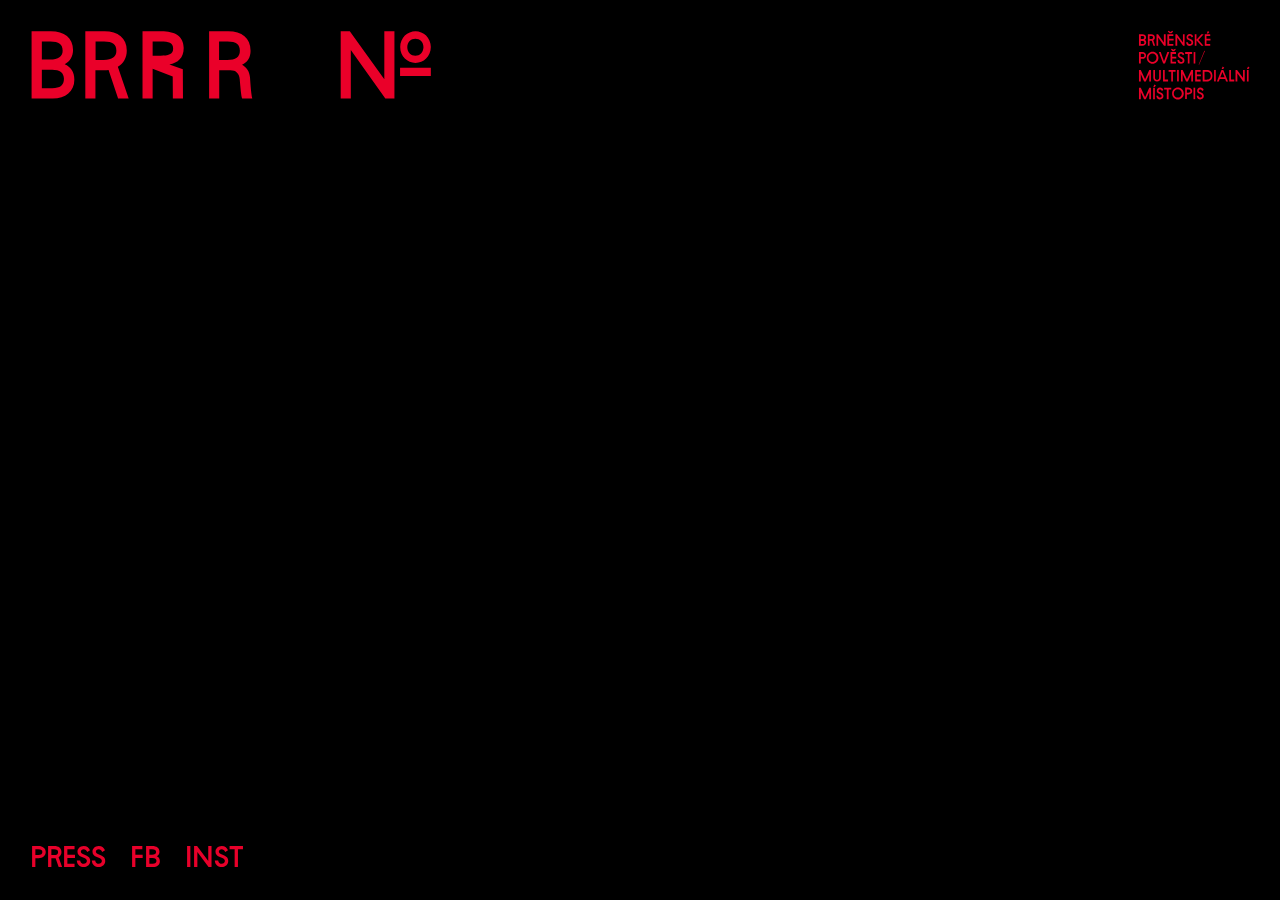
<file: index.html>
<!DOCTYPE html>
<html>
<head>
    <meta charset='utf-8' />
    <title>BRRRNO2</title>
    <meta name='viewport' content='initial-scale=1,maximum-scale=1,user-scalable=no' />
    <script src='https://api.tiles.mapbox.com/mapbox-gl-js/v0.54.0/mapbox-gl.js'></script>
    <link href='https://api.tiles.mapbox.com/mapbox-gl-js/v0.54.0/mapbox-gl.css' rel='stylesheet' />
    <link rel="stylesheet" type="text/css" media="screen" href="style.css" />
</head>
<body>


    <div id="header">
        <a href="index.html">
          <img alt="BRRRNO" src="data/header.svg" />
        </a>
      </div>


    
      <div id="subheader">
          <img alt="Brněnské pověsti/multimediální místopis" src="data/subheader.svg" />
      </div>
    
        <div id="subheader_mobile">
            <p>Brněnské pověsti/multimediální místopis</p>
        </div>
      

    <div id="menu">
      <ul>
        <li>
          <a href="press.html">PRESS</a>
        </li>
    
        <li>
          <a href="https://www.facebook.com/" target="_blank">FB</a>
        </li>
    
        <li>
          <a href="https://www.instagram.com/"target="_blank">INST</a>
        </li>
      </ul>
    </div>
    




     <!-- ____________________FADER_____________________ -->
     <svg id="fader"></svg>
     <script>
         fadeInPage();
         function fadeInPage() {
             if (!window.AnimationEvent) { return; }
             var fader = document.getElementById('fader');
     fader.classList.add('fade-out');
 }
 </script>

 <!-- ____________________FADER_____________________ --> 
<div id='map'>    
</div>






<script>


mapboxgl.accessToken = 'pk.eyJ1IjoiamFrdWJqYW5lYmEiLCJhIjoiY2p1eDFhcnV4MGVqeDRlbWxodjJyeGJ0ZSJ9.7VKHAibdzmRpc23pe3MwtQ';
const map = new mapboxgl.Map({
container: 'map',
style: 'mapbox://styles/jakubjaneba/cjvb1vlbk0wjn1fkxytrmxny3',
center: [16.608, 49.1945],
zoom: 15.1,
maxZoom: 20,
minZoom: 14
});








 //██████████████████████████████████████ 1 ██████████████████████████████████████
map.on('load', function() {
    map.loadImage('data/numbers/1.png', function(error, image) {
        if (error) throw error;
        map.addImage('1', image);
        map.addLayer({
            "id": "1",
            "type": "symbol",
            "source": {
                "type": "geojson",
                "data": {
                    "type": "FeatureCollection",
                    "features": [{
                        "type": "Feature",
                        "geometry": {
                            "type": "Point",
                            "coordinates": [16.603744, 49.196692]
                        }
                    }]
                }
            },
            "layout": {
                "icon-image": "1",
                "icon-size": 0.25
            }
        });
    });
});



map.on('load', function () {

    // Při kliknutí na box places se přesměruje na jinou stránku
    map.on('click', '1', function () {
        window.open(
                '1.html',
                '_top'
            );
        
    });

    // Change the cursor to a pointer when the mouse is over the places layer.
    map.on('mouseenter', '1', function () {
        map.getCanvas().style.cursor = 'pointer';
    });

    // Change it back to a pointer when it leaves.
    map.on('mouseleave', '1', function () {
        map.getCanvas().style.cursor = '';
    });
});

//████████████████████████████████████ 1 END ████████████████████████████████████


 //██████████████████████████████████████ 2 ██████████████████████████████████████
map.on('load', function() {
    map.loadImage('data/numbers/2.png', function(error, image) {
        if (error) throw error;
        map.addImage('2', image);
        map.addLayer({
            "id": "2",
            "type": "symbol",
            "source": {
                "type": "geojson",
                "data": {
                    "type": "FeatureCollection",
                    "features": [{
                        "type": "Feature",
                        "geometry": {
                            "type": "Point",
                            "coordinates": [16.603927, 49.196299]
                        }
                    }]
                }
            },
            "layout": {
                "icon-image": "2",
                "icon-size": 0.25
            }
        });
    });
});



map.on('load', function () {

    // Při kliknutí na box places se přesměruje na jinou stránku
    map.on('click', '2', function () {
        window.open(
                '2.html',
                '_top'
            );
        
    });

    // Change the cursor to a pointer when the mouse is over the places layer.
    map.on('mouseenter', '2', function () {
        map.getCanvas().style.cursor = 'pointer';
    });

    // Change it back to a pointer when it leaves.
    map.on('mouseleave', '2', function () {
        map.getCanvas().style.cursor = '';
    });
});

//████████████████████████████████████ 2 END ████████████████████████████████████

 //██████████████████████████████████████ 3 ██████████████████████████████████████
 map.on('load', function() {
    map.loadImage('data/numbers/3.png', function(error, image) {
        if (error) throw error;
        map.addImage('3', image);
        map.addLayer({
            "id": "3",
            "type": "symbol",
            "source": {
                "type": "geojson",
                "data": {
                    "type": "FeatureCollection",
                    "features": [{
                        "type": "Feature",
                        "geometry": {
                            "type": "Point",
                            "coordinates": [16.606519, 49.195979]
                        }
                    }]
                }
            },
            "layout": {
                "icon-image": "3",
                "icon-size": 0.25
            }
        });
    });
});



map.on('load', function () {

    // Při kliknutí na box places se přesměruje na jinou stránku
    map.on('click', '3', function () {
        window.open(
                '3.html',
                '_top'
            );
        
    });

    // Change the cursor to a pointer when the mouse is over the places layer.
    map.on('mouseenter', '3', function () {
        map.getCanvas().style.cursor = 'pointer';
    });

    // Change it back to a pointer when it leaves.
    map.on('mouseleave', '3', function () {
        map.getCanvas().style.cursor = '';
    });
});

//████████████████████████████████████ 3 END ████████████████████████████████████

 //██████████████████████████████████████ 4 ██████████████████████████████████████
 map.on('load', function() {
    map.loadImage('data/numbers/4.png', function(error, image) {
        if (error) throw error;
        map.addImage('4', image);
        map.addLayer({
            "id": "4",
            "type": "symbol",
            "source": {
                "type": "geojson",
                "data": {
                    "type": "FeatureCollection",
                    "features": [{
                        "type": "Feature",
                        "geometry": {
                            "type": "Point",
                            "coordinates": [16.610392, 49.195249]
                        }
                    }]
                }
            },
            "layout": {
                "icon-image": "4",
                "icon-size": 0.25
            }
        });
    });
});



map.on('load', function () {

    // Při kliknutí na box places se přesměruje na jinou stránku
    map.on('click', '4', function () {
        window.open(
                '4.html',
                '_top'
            );
        
    });

    // Change the cursor to a pointer when the mouse is over the places layer.
    map.on('mouseenter', '4', function () {
        map.getCanvas().style.cursor = 'pointer';
    });

    // Change it back to a pointer when it leaves.
    map.on('mouseleave', '4', function () {
        map.getCanvas().style.cursor = '';
    });
});

//████████████████████████████████████ 4 END ████████████████████████████████████

 //██████████████████████████████████████ 5 ██████████████████████████████████████
 map.on('load', function() {
    map.loadImage('data/numbers/5.png', function(error, image) {
        if (error) throw error;
        map.addImage('5', image);
        map.addLayer({
            "id": "5",
            "type": "symbol",
            "source": {
                "type": "geojson",
                "data": {
                    "type": "FeatureCollection",
                    "features": [{
                        "type": "Feature",
                        "geometry": {
                            "type": "Point",
                            "coordinates": [16.612591, 49.195251]
                        }
                    }]
                }
            },
            "layout": {
                "icon-image": "5",
                "icon-size": 0.25
            }
        });
    });
});



map.on('load', function () {

    // Při kliknutí na box places se přesměruje na jinou stránku
    map.on('click', '5', function () {
        window.open(
                '5.html',
                '_top'
            );
        
    });

    // Change the cursor to a pointer when the mouse is over the places layer.
    map.on('mouseenter', '5', function () {
        map.getCanvas().style.cursor = 'pointer';
    });

    // Change it back to a pointer when it leaves.
    map.on('mouseleave', '5', function () {
        map.getCanvas().style.cursor = '';
    });
});

//████████████████████████████████████ 5 END ████████████████████████████████████

 //██████████████████████████████████████ 6 ██████████████████████████████████████
 map.on('load', function() {
    map.loadImage('data/numbers/6.png', function(error, image) {
        if (error) throw error;
        map.addImage('6', image);
        map.addLayer({
            "id": "6",
            "type": "symbol",
            "source": {
                "type": "geojson",
                "data": {
                    "type": "FeatureCollection",
                    "features": [{
                        "type": "Feature",
                        "geometry": {
                            "type": "Point",
                            "coordinates": [16.613401, 49.195165]
                        }
                    }]
                }
            },
            "layout": {
                "icon-image": "6",
                "icon-size": 0.25
            }
        });
    });
});



map.on('load', function () {

    // Při kliknutí na box places se přesměruje na jinou stránku
    map.on('click', '6', function () {
        window.open(
                '6.html',
                '_top'
            );
        
    });

    // Change the cursor to a pointer when the mouse is over the places layer.
    map.on('mouseenter', '6', function () {
        map.getCanvas().style.cursor = 'pointer';
    });

    // Change it back to a pointer when it leaves.
    map.on('mouseleave', '6', function () {
        map.getCanvas().style.cursor = '';
    });
});

//████████████████████████████████████ 6 END ████████████████████████████████████

 //██████████████████████████████████████ 7 ██████████████████████████████████████
 map.on('load', function() {
    map.loadImage('data/numbers/7.png', function(error, image) {
        if (error) throw error;
        map.addImage('7', image);
        map.addLayer({
            "id": "7",
            "type": "symbol",
            "source": {
                "type": "geojson",
                "data": {
                    "type": "FeatureCollection",
                    "features": [{
                        "type": "Feature",
                        "geometry": {
                            "type": "Point",
                            "coordinates": [16.609042, 49.193961]
                        }
                    }]
                }
            },
            "layout": {
                "icon-image": "7",
                "icon-size": 0.25
            }
        });
    });
});



map.on('load', function () {

    // Při kliknutí na box places se přesměruje na jinou stránku
    map.on('click', '7', function () {
        window.open(
                '7.html',
                '_top'
            );
        
    });

    // Change the cursor to a pointer when the mouse is over the places layer.
    map.on('mouseenter', '7', function () {
        map.getCanvas().style.cursor = 'pointer';
    });

    // Change it back to a pointer when it leaves.
    map.on('mouseleave', '7', function () {
        map.getCanvas().style.cursor = '';
    });
});

//████████████████████████████████████ 7 END ████████████████████████████████████

 //██████████████████████████████████████ 8 ██████████████████████████████████████
 map.on('load', function() {
    map.loadImage('data/numbers/8.png', function(error, image) {
        if (error) throw error;
        map.addImage('8', image);
        map.addLayer({
            "id": "8",
            "type": "symbol",
            "source": {
                "type": "geojson",
                "data": {
                    "type": "FeatureCollection",
                    "features": [{
                        "type": "Feature",
                        "geometry": {
                            "type": "Point",
                            "coordinates": [16.612596, 49.191347]
                        }
                    }]
                }
            },
            "layout": {
                "icon-image": "8",
                "icon-size": 0.25
            }
        });
    });
});



map.on('load', function () {

    // Při kliknutí na box places se přesměruje na jinou stránku
    map.on('click', '8', function () {
        window.open(
                '8.html',
                '_top',
            );
        
    });

    // Change the cursor to a pointer when the mouse is over the places layer.
    map.on('mouseenter', '8', function () {
        map.getCanvas().style.cursor = 'pointer';
    });

    // Change it back to a pointer when it leaves.
    map.on('mouseleave', '8', function () {
        map.getCanvas().style.cursor = '';
    });
});

//████████████████████████████████████ 8 END ████████████████████████████████████



</script>





</body>
</html>
</file>
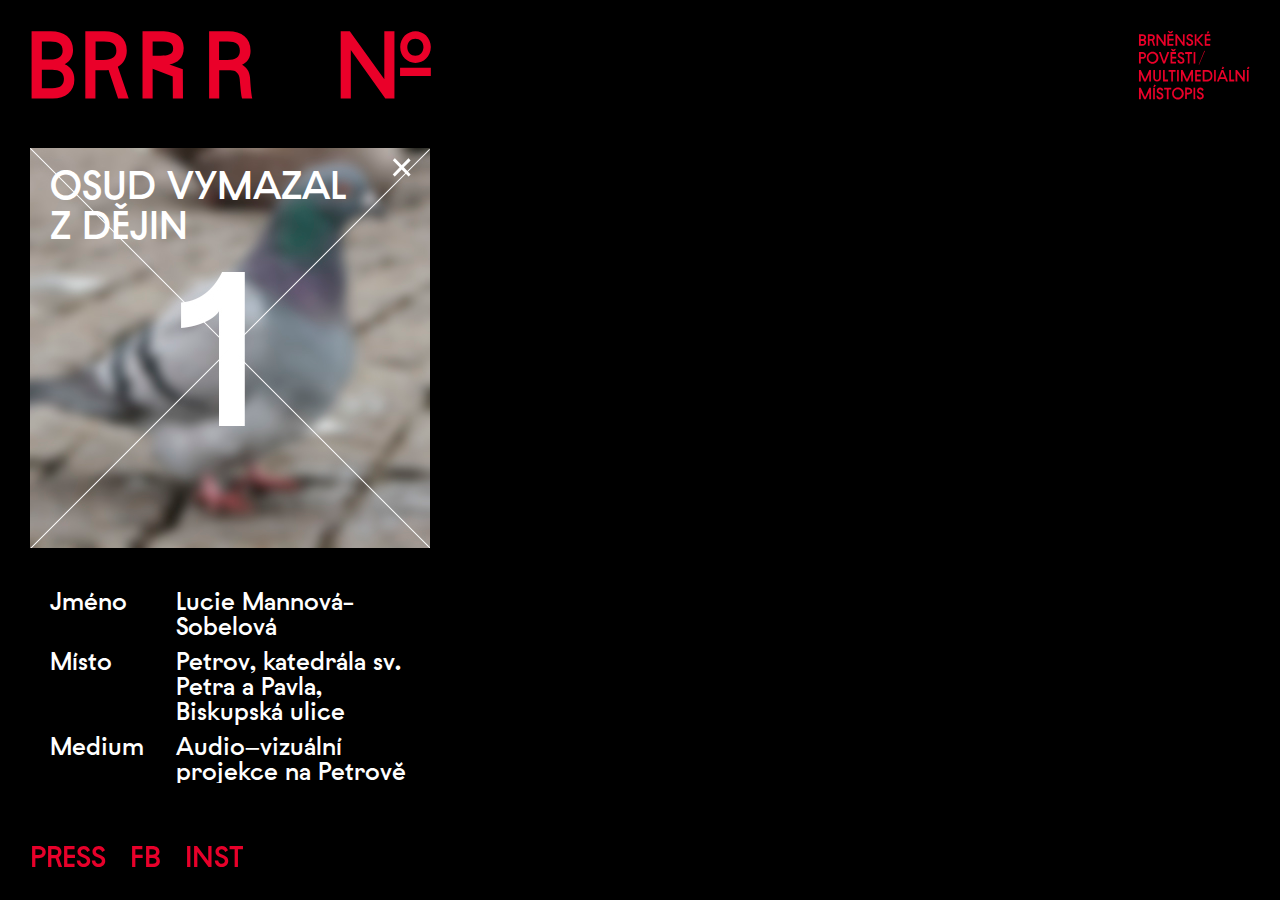
<file: 1.html>
<!DOCTYPE html>
<html>
<head>
    <meta charset='utf-8' />
    <title>BRRRNO – Lucie Mannová-Sobelová</title>
    <meta name='viewport' content='initial-scale=1,maximum-scale=1,user-scalable=no' />
    <script src='https://api.tiles.mapbox.com/mapbox-gl-js/v0.54.0/mapbox-gl.js'></script>
    <link href='https://api.tiles.mapbox.com/mapbox-gl-js/v0.54.0/mapbox-gl.css' rel='stylesheet' />
    <link rel="stylesheet" type="text/css" media="screen" href="style.css" />
</head>
<body>
 

    <div id="header">
        <a href="index.html">
          <img alt="BRRRNO" src="data/header.svg" />
        </a>
      </div>
    
      <div id="subheader">
          <img alt="Brněnské pověsti/multimediální místopis" src="data/subheader.svg" />
      </div>

      <div id="subheader_mobile">
            <p>Brněnské pověsti/multimediální místopis</p>
        </div>
    
    <div id="menu">
      <ul>
        <li>
            <a href="press.html">PRESS</a>
        </li>
    
        <li>
          <a href="https://www.facebook.com/" target="_blank">FB</a>
        </li>
    
        <li>
          <a href="https://www.instagram.com/"target="_blank">INST</a>
        </li>
      </ul>
    </div>
    








<!-- :::::::::::::::::::::::::::::::::::::::::: OBSAH 1 :::::::::::::::::::::::::::::::::::::::::: -->

<div class="obsah" id="obsah1">
        
    <div id="close_button">
        <a href="index.html">×</a>
     </div>

     <div id="nadpis_projektu">
            <h2>
                Osud Vymazal z dějin
            </h2>
    </div>

    <div id="obrazek1">
        <img src="data/lokace/1.jpg">
    </div>

    <div id="info">
        <dl>
        <dt>Jméno</dt>
        <dd>Lucie Mannová-Sobelová</dd>
        <dt>Místo</dt>
        <dd>Petrov, katedrála sv. Petra a Pavla, Biskupská ulice</dd>
        <dt>Medium</dt>
        <dd>Audio–vizuální projekce na Petrově</dd>
        </dl>
    </div>
   
<br>

    <div id="popis_projektu">
            <p>Většina umělců a autorů zanechává svou duši a vzpomínku ve své tvorbě. Stejně jako zůstávají za umělci obrazy a jejich příběhy ztvárněné na hrnečcích, ze kterých každý den pijeme kávu, tak i Vymazal zanechal příběh,  který doprovází mnoho lidí každým dnem. Jeho příběh sice smutný, ale silný se stal symbolem a lidé jej hrdě nosí jak v hlavách v podobě znalostí, tak i coby symbol jeho památky na tričkách a plátěných taškách.</p>
    </div>

</div>

<!-- :::::::::::::::::::::::::::::::::::::::::: KONEC OBSAH 1 :::::::::::::::::::::::::::::::::::::::::: -->

     <!-- ____________________FADER_____________________ -->
     <svg id="fader"></svg>
     <script>
         fadeInPage();
         function fadeInPage() {
             if (!window.AnimationEvent) { return; }
             var fader = document.getElementById('fader');
     fader.classList.add('fade-out');
 }
 </script>

 <!-- ____________________FADER_____________________ --> 
<div id='map'></div>
<script>





mapboxgl.accessToken = 'pk.eyJ1IjoiamFrdWJqYW5lYmEiLCJhIjoiY2p1eDFhcnV4MGVqeDRlbWxodjJyeGJ0ZSJ9.7VKHAibdzmRpc23pe3MwtQ';
const map = new mapboxgl.Map({
container: 'map',
style: 'mapbox://styles/jakubjaneba/cjvb1vlbk0wjn1fkxytrmxny3',
center: [16.604, 49.1945],
zoom: 15.1,
maxZoom: 20,
minZoom: 14
});








 //██████████████████████████████████████ 1 ██████████████████████████████████████
map.on('load', function() {
    map.loadImage('data/numbers/circle/1_circle.png', function(error, image) {
        if (error) throw error;
        map.addImage('1', image);
        map.addLayer({
            "id": "1",
            "type": "symbol",
            "source": {
                "type": "geojson",
                "data": {
                    "type": "FeatureCollection",
                    "features": [{
                        "type": "Feature",
                        "geometry": {
                            "type": "Point",
                            "coordinates": [16.603744, 49.196692]
                        }
                    }]
                }
            },
            "layout": {
                "icon-image": "1",
                "icon-size": 0.25,
                "icon-allow-overlap": true,
                "text-allow-overlap": true
            }
        });
    });
});



map.on('load', function () {

    // Při kliknutí na box places se přesměruje na jinou stránku
    map.on('click', '1', function () {
        window.open(
                '1.html',
                '_top'
            );
        
    });

    // Change the cursor to a pointer when the mouse is over the places layer.
    map.on('mouseenter', '1', function () {
        map.getCanvas().style.cursor = 'pointer';
    });

    // Change it back to a pointer when it leaves.
    map.on('mouseleave', '1', function () {
        map.getCanvas().style.cursor = '';
    });
});

//████████████████████████████████████ 1 END ████████████████████████████████████


 //██████████████████████████████████████ 2 ██████████████████████████████████████
map.on('load', function() {
    map.loadImage('data/numbers/2.png', function(error, image) {
        if (error) throw error;
        map.addImage('2', image);
        map.addLayer({
            "id": "2",
            "type": "symbol",
            "source": {
                "type": "geojson",
                "data": {
                    "type": "FeatureCollection",
                    "features": [{
                        "type": "Feature",
                        "geometry": {
                            "type": "Point",
                            "coordinates": [16.603927, 49.196299]
                        }
                    }]
                }
            },
            "layout": {
                "icon-image": "2",
                "icon-size": 0.25,
                "icon-allow-overlap": true,
                "text-allow-overlap": true
            }
        });
    });
});



map.on('load', function () {

    // Při kliknutí na box places se přesměruje na jinou stránku
    map.on('click', '2', function () {
        window.open(
                '2.html',
                '_top'
            );
        
    });

    // Change the cursor to a pointer when the mouse is over the places layer.
    map.on('mouseenter', '2', function () {
        map.getCanvas().style.cursor = 'pointer';
    });

    // Change it back to a pointer when it leaves.
    map.on('mouseleave', '2', function () {
        map.getCanvas().style.cursor = '';
    });
});

//████████████████████████████████████ 2 END ████████████████████████████████████

 //██████████████████████████████████████ 3 ██████████████████████████████████████
 map.on('load', function() {
    map.loadImage('data/numbers/3.png', function(error, image) {
        if (error) throw error;
        map.addImage('3', image);
        map.addLayer({
            "id": "3",
            "type": "symbol",
            "source": {
                "type": "geojson",
                "data": {
                    "type": "FeatureCollection",
                    "features": [{
                        "type": "Feature",
                        "geometry": {
                            "type": "Point",
                            "coordinates": [16.606519, 49.195979]
                        }
                    }]
                }
            },
            "layout": {
                "icon-image": "3",
                "icon-size": 0.25
            }
        });
    });
});



map.on('load', function () {

    // Při kliknutí na box places se přesměruje na jinou stránku
    map.on('click', '3', function () {
        window.open(
                '3.html',
                '_top'
            );
        
    });

    // Change the cursor to a pointer when the mouse is over the places layer.
    map.on('mouseenter', '3', function () {
        map.getCanvas().style.cursor = 'pointer';
    });

    // Change it back to a pointer when it leaves.
    map.on('mouseleave', '3', function () {
        map.getCanvas().style.cursor = '';
    });
});

//████████████████████████████████████ 3 END ████████████████████████████████████

 //██████████████████████████████████████ 4 ██████████████████████████████████████
 map.on('load', function() {
    map.loadImage('data/numbers/4.png', function(error, image) {
        if (error) throw error;
        map.addImage('4', image);
        map.addLayer({
            "id": "4",
            "type": "symbol",
            "source": {
                "type": "geojson",
                "data": {
                    "type": "FeatureCollection",
                    "features": [{
                        "type": "Feature",
                        "geometry": {
                            "type": "Point",
                            "coordinates": [16.610392, 49.195249]
                        }
                    }]
                }
            },
            "layout": {
                "icon-image": "4",
                "icon-size": 0.25
            }
        });
    });
});



map.on('load', function () {

    // Při kliknutí na box places se přesměruje na jinou stránku
    map.on('click', '4', function () {
        window.open(
                '4.html',
                '_top'
            );
        
    });

    // Change the cursor to a pointer when the mouse is over the places layer.
    map.on('mouseenter', '4', function () {
        map.getCanvas().style.cursor = 'pointer';
    });

    // Change it back to a pointer when it leaves.
    map.on('mouseleave', '4', function () {
        map.getCanvas().style.cursor = '';
    });
});

//████████████████████████████████████ 4 END ████████████████████████████████████

 //██████████████████████████████████████ 5 ██████████████████████████████████████
 map.on('load', function() {
    map.loadImage('data/numbers/5.png', function(error, image) {
        if (error) throw error;
        map.addImage('5', image);
        map.addLayer({
            "id": "5",
            "type": "symbol",
            "source": {
                "type": "geojson",
                "data": {
                    "type": "FeatureCollection",
                    "features": [{
                        "type": "Feature",
                        "geometry": {
                            "type": "Point",
                            "coordinates": [16.612591, 49.195251]
                        }
                    }]
                }
            },
            "layout": {
                "icon-image": "5",
                "icon-size": 0.25,
                "icon-allow-overlap": true,
                "text-allow-overlap": true
            }
        });
    });
});



map.on('load', function () {

    // Při kliknutí na box places se přesměruje na jinou stránku
    map.on('click', '5', function () {
        window.open(
                '5.html',
                '_top'
            );
        
    });

    // Change the cursor to a pointer when the mouse is over the places layer.
    map.on('mouseenter', '5', function () {
        map.getCanvas().style.cursor = 'pointer';
    });

    // Change it back to a pointer when it leaves.
    map.on('mouseleave', '5', function () {
        map.getCanvas().style.cursor = '';
    });
});

//████████████████████████████████████ 5 END ████████████████████████████████████

 //██████████████████████████████████████ 6 ██████████████████████████████████████
 map.on('load', function() {
    map.loadImage('data/numbers/6.png', function(error, image) {
        if (error) throw error;
        map.addImage('6', image);
        map.addLayer({
            "id": "6",
            "type": "symbol",
            "source": {
                "type": "geojson",
                "data": {
                    "type": "FeatureCollection",
                    "features": [{
                        "type": "Feature",
                        "geometry": {
                            "type": "Point",
                            "coordinates": [16.613401, 49.195165]
                        }
                    }]
                }
            },
            "layout": {
                "icon-image": "6",
                "icon-size": 0.25,
                "icon-allow-overlap": true,
                "text-allow-overlap": true
            }
        });
    });
});



map.on('load', function () {

    // Při kliknutí na box places se přesměruje na jinou stránku
    map.on('click', '6', function () {
        window.open(
                '6.html',
                '_top'
            );
        
    });

    // Change the cursor to a pointer when the mouse is over the places layer.
    map.on('mouseenter', '6', function () {
        map.getCanvas().style.cursor = 'pointer';
    });

    // Change it back to a pointer when it leaves.
    map.on('mouseleave', '6', function () {
        map.getCanvas().style.cursor = '';
    });
});

//████████████████████████████████████ 6 END ████████████████████████████████████

 //██████████████████████████████████████ 7 ██████████████████████████████████████
 map.on('load', function() {
    map.loadImage('data/numbers/7.png', function(error, image) {
        if (error) throw error;
        map.addImage('7', image);
        map.addLayer({
            "id": "7",
            "type": "symbol",
            "source": {
                "type": "geojson",
                "data": {
                    "type": "FeatureCollection",
                    "features": [{
                        "type": "Feature",
                        "geometry": {
                            "type": "Point",
                            "coordinates": [16.609042, 49.193961]
                        }
                    }]
                }
            },
            "layout": {
                "icon-image": "7",
                "icon-size": 0.25
            }
        });
    });
});



map.on('load', function () {

    // Při kliknutí na box places se přesměruje na jinou stránku
    map.on('click', '7', function () {
        window.open(
                '7.html',
                '_top'
            );
        
    });

    // Change the cursor to a pointer when the mouse is over the places layer.
    map.on('mouseenter', '7', function () {
        map.getCanvas().style.cursor = 'pointer';
    });

    // Change it back to a pointer when it leaves.
    map.on('mouseleave', '7', function () {
        map.getCanvas().style.cursor = '';
    });
});

//████████████████████████████████████ 7 END ████████████████████████████████████

 //██████████████████████████████████████ 8 ██████████████████████████████████████
 map.on('load', function() {
    map.loadImage('data/numbers/8.png', function(error, image) {
        if (error) throw error;
        map.addImage('8', image);
        map.addLayer({
            "id": "8",
            "type": "symbol",
            "source": {
                "type": "geojson",
                "data": {
                    "type": "FeatureCollection",
                    "features": [{
                        "type": "Feature",
                        "geometry": {
                            "type": "Point",
                            "coordinates": [16.612596, 49.191347]
                        }
                    }]
                }
            },
            "layout": {
                "icon-image": "8",
                "icon-size": 0.25
            }
        });
    });
});



map.on('load', function () {

    // Při kliknutí na box places se přesměruje na jinou stránku
    map.on('click', '8', function () {
        window.open(
                '8.html',
                '_top'
            );
        
    });

    // Change the cursor to a pointer when the mouse is over the places layer.
    map.on('mouseenter', '8', function () {
        map.getCanvas().style.cursor = 'pointer';
    });

    // Change it back to a pointer when it leaves.
    map.on('mouseleave', '8', function () {
        map.getCanvas().style.cursor = '';
    });
});

//████████████████████████████████████ 8 END ████████████████████████████████████
</script>

</body>
</html>
</file>
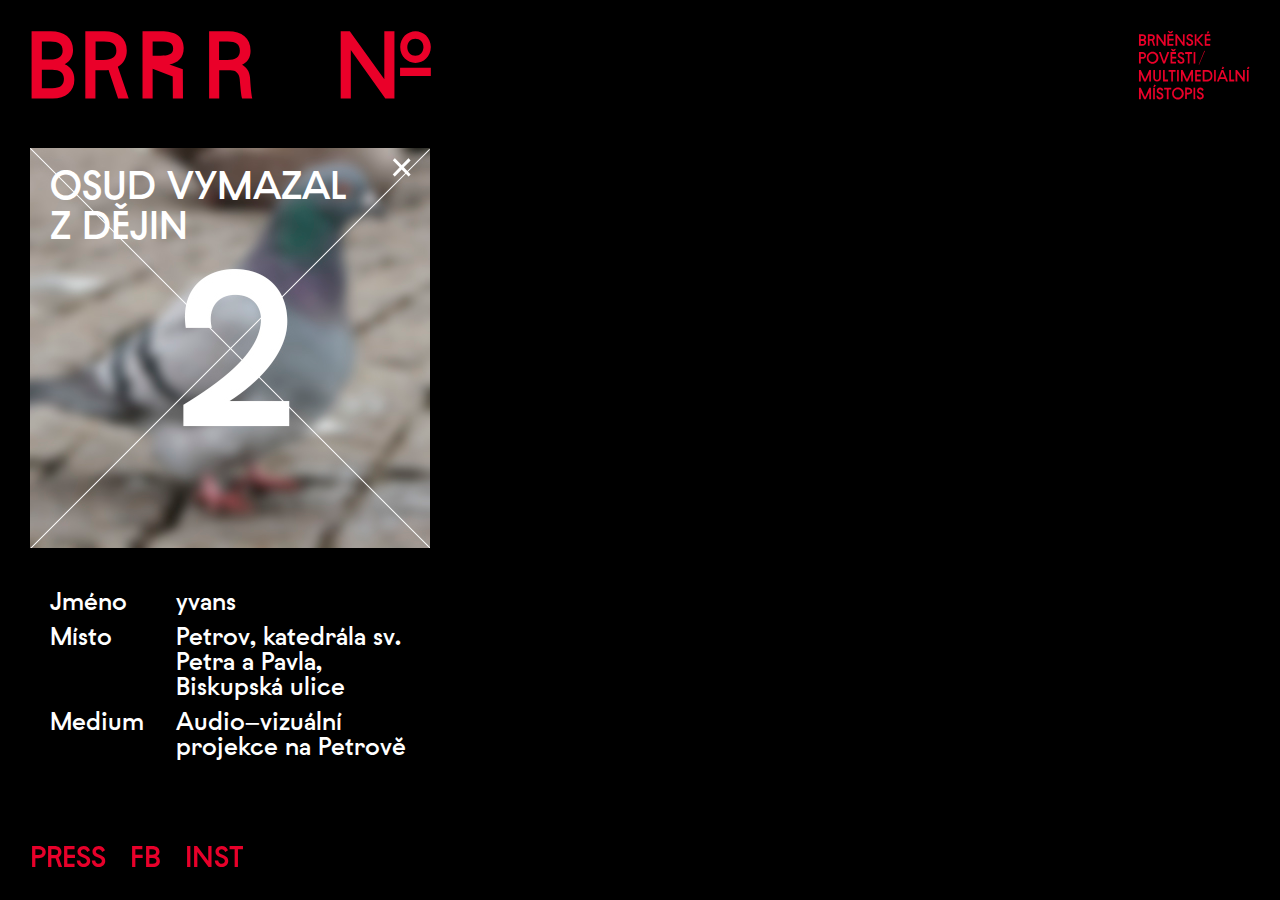
<file: 2.html>
<!DOCTYPE html>
<html>
<head>
    <meta charset='utf-8' />
    <title>BRRRNO – yvans</title>
    <meta name='viewport' content='initial-scale=1,maximum-scale=1,user-scalable=no' />
    <script src='https://api.tiles.mapbox.com/mapbox-gl-js/v0.54.0/mapbox-gl.js'></script>
    <link href='https://api.tiles.mapbox.com/mapbox-gl-js/v0.54.0/mapbox-gl.css' rel='stylesheet' />
    <link rel="stylesheet" type="text/css" media="screen" href="style.css" />
</head>
<body>


    <div id="header">
        <a href="index.html">
          <img alt="BRRRNO" src="data/header.svg" />
        </a>
      </div>
    
      <div id="subheader">
          <img alt="Brněnské pověsti/multimediální místopis" src="data/subheader.svg" />
      </div>

      <div id="subheader_mobile">
            <p>Brněnské pověsti/multimediální místopis</p>
        </div>
    
    <div id="menu">
      <ul>
        <li>
            <a href="press.html">PRESS</a>
        </li>
    
        <li>
          <a href="https://www.facebook.com/" target="_blank">FB</a>
        </li>
    
        <li>
          <a href="https://www.instagram.com/"target="_blank">INST</a>
        </li>
      </ul>
    </div>
    

<!-- :::::::::::::::::::::::::::::::::::::::::: OBSAH 2 :::::::::::::::::::::::::::::::::::::::::: -->

<div class="obsah" id="obsah1">
        
    <div id="close_button">
        <a href="index.html">×</a>
     </div>

     <div id="nadpis_projektu">
            <h2>
                Osud Vymazal z dějin
            </h2>
    </div>

    <div id="obrazek1">
        <img src="data/lokace/2.jpg">
    </div>

    <div id="info">
        <dl>
        <dt>Jméno</dt>
        <dd>yvans</dd>
        <dt>Místo</dt>
        <dd>Petrov, katedrála sv. Petra a Pavla, Biskupská ulice</dd>
        <dt>Medium</dt>
        <dd>Audio–vizuální projekce na Petrově</dd>
        </dl>
    </div>
   
<br>

    <div id="popis_projektu">
            <p>Illustrace, která je pojata jako jednookýnkový komiks popisuje moment tragické události, při níž došlo k usmrcení mladého demonstranta. Výjev spojuje v jedné kompozici vřavu demonstrace, ale jako protipól i romantickou kulisu Brna v čase jarním. Janáčka zamilovaného, ale zároveň silně zachmuřelého. V záplavě postav pak člověk může nacházet nové a nové souvislosti.</p>
    </div>

</div>

<!-- :::::::::::::::::::::::::::::::::::::::::: KONEC OBSAH 2 :::::::::::::::::::::::::::::::::::::::::: -->


     <!-- ____________________FADER_____________________ -->
     <svg id="fader"></svg>
     <script>
         fadeInPage();
         function fadeInPage() {
             if (!window.AnimationEvent) { return; }
             var fader = document.getElementById('fader');
     fader.classList.add('fade-out');
 }
 </script>

 <!-- ____________________FADER_____________________ --> 
<div id='map'></div>
<script>





mapboxgl.accessToken = 'pk.eyJ1IjoiamFrdWJqYW5lYmEiLCJhIjoiY2p1eDFhcnV4MGVqeDRlbWxodjJyeGJ0ZSJ9.7VKHAibdzmRpc23pe3MwtQ';
const map = new mapboxgl.Map({
container: 'map',
style: 'mapbox://styles/jakubjaneba/cjvb1vlbk0wjn1fkxytrmxny3',
center: [16.604, 49.1945],
zoom: 15.1,
maxZoom: 20,
minZoom: 14
});








 //██████████████████████████████████████ 1 ██████████████████████████████████████
map.on('load', function() {
    map.loadImage('data/numbers/1.png', function(error, image) {
        if (error) throw error;
        map.addImage('1', image);
        map.addLayer({
            "id": "1",
            "type": "symbol",
            "source": {
                "type": "geojson",
                "data": {
                    "type": "FeatureCollection",
                    "features": [{
                        "type": "Feature",
                        "geometry": {
                            "type": "Point",
                            "coordinates": [16.603744, 49.196692]
                        }
                    }]
                }
            },
            "layout": {
                "icon-image": "1",
                "icon-size": 0.25,
                "icon-allow-overlap": true,
                "text-allow-overlap": true
            }
        });
    });
});



map.on('load', function () {

    // Při kliknutí na box places se přesměruje na jinou stránku
    map.on('click', '1', function () {
        window.open(
                '1.html',
                '_top'
            );
        
    });

    // Change the cursor to a pointer when the mouse is over the places layer.
    map.on('mouseenter', '1', function () {
        map.getCanvas().style.cursor = 'pointer';
    });

    // Change it back to a pointer when it leaves.
    map.on('mouseleave', '1', function () {
        map.getCanvas().style.cursor = '';
    });
});

//████████████████████████████████████ 1 END ████████████████████████████████████


 //██████████████████████████████████████ 2 ██████████████████████████████████████
map.on('load', function() {
    map.loadImage('data/numbers/circle/2_circle.png', function(error, image) {
        if (error) throw error;
        map.addImage('2', image);
        map.addLayer({
            "id": "2",
            "type": "symbol",
            "source": {
                "type": "geojson",
                "data": {
                    "type": "FeatureCollection",
                    "features": [{
                        "type": "Feature",
                        "geometry": {
                            "type": "Point",
                            "coordinates": [16.603927, 49.196299]
                        }
                    }]
                }
            },
            "layout": {
                "icon-image": "2",
                "icon-size": 0.25,
                "icon-allow-overlap": true,
                "text-allow-overlap": true
            }
        });
    });
});



map.on('load', function () {

    // Při kliknutí na box places se přesměruje na jinou stránku
    map.on('click', '2', function () {
        window.open(
                '2.html',
                '_top'
            );
        
    });

    // Change the cursor to a pointer when the mouse is over the places layer.
    map.on('mouseenter', '2', function () {
        map.getCanvas().style.cursor = 'pointer';
    });

    // Change it back to a pointer when it leaves.
    map.on('mouseleave', '2', function () {
        map.getCanvas().style.cursor = '';
    });
});

//████████████████████████████████████ 2 END ████████████████████████████████████

 //██████████████████████████████████████ 3 ██████████████████████████████████████
 map.on('load', function() {
    map.loadImage('data/numbers/3.png', function(error, image) {
        if (error) throw error;
        map.addImage('3', image);
        map.addLayer({
            "id": "3",
            "type": "symbol",
            "source": {
                "type": "geojson",
                "data": {
                    "type": "FeatureCollection",
                    "features": [{
                        "type": "Feature",
                        "geometry": {
                            "type": "Point",
                            "coordinates": [16.606519, 49.195979]
                        }
                    }]
                }
            },
            "layout": {
                "icon-image": "3",
                "icon-size": 0.25
            }
        });
    });
});



map.on('load', function () {

    // Při kliknutí na box places se přesměruje na jinou stránku
    map.on('click', '3', function () {
        window.open(
                '3.html',
                '_top'
            );
        
    });

    // Change the cursor to a pointer when the mouse is over the places layer.
    map.on('mouseenter', '3', function () {
        map.getCanvas().style.cursor = 'pointer';
    });

    // Change it back to a pointer when it leaves.
    map.on('mouseleave', '3', function () {
        map.getCanvas().style.cursor = '';
    });
});

//████████████████████████████████████ 3 END ████████████████████████████████████

 //██████████████████████████████████████ 4 ██████████████████████████████████████
 map.on('load', function() {
    map.loadImage('data/numbers/4.png', function(error, image) {
        if (error) throw error;
        map.addImage('4', image);
        map.addLayer({
            "id": "4",
            "type": "symbol",
            "source": {
                "type": "geojson",
                "data": {
                    "type": "FeatureCollection",
                    "features": [{
                        "type": "Feature",
                        "geometry": {
                            "type": "Point",
                            "coordinates": [16.610392, 49.195249]
                        }
                    }]
                }
            },
            "layout": {
                "icon-image": "4",
                "icon-size": 0.25
            }
        });
    });
});



map.on('load', function () {

    // Při kliknutí na box places se přesměruje na jinou stránku
    map.on('click', '4', function () {
        window.open(
                '4.html',
                '_top'
            );
        
    });

    // Change the cursor to a pointer when the mouse is over the places layer.
    map.on('mouseenter', '4', function () {
        map.getCanvas().style.cursor = 'pointer';
    });

    // Change it back to a pointer when it leaves.
    map.on('mouseleave', '4', function () {
        map.getCanvas().style.cursor = '';
    });
});

//████████████████████████████████████ 4 END ████████████████████████████████████

 //██████████████████████████████████████ 5 ██████████████████████████████████████
 map.on('load', function() {
    map.loadImage('data/numbers/5.png', function(error, image) {
        if (error) throw error;
        map.addImage('5', image);
        map.addLayer({
            "id": "5",
            "type": "symbol",
            "source": {
                "type": "geojson",
                "data": {
                    "type": "FeatureCollection",
                    "features": [{
                        "type": "Feature",
                        "geometry": {
                            "type": "Point",
                            "coordinates": [16.612591, 49.195251]
                        }
                    }]
                }
            },
            "layout": {
                "icon-image": "5",
                "icon-size": 0.25,
                "icon-allow-overlap": true,
                "text-allow-overlap": true
            }
        });
    });
});



map.on('load', function () {

    // Při kliknutí na box places se přesměruje na jinou stránku
    map.on('click', '5', function () {
        window.open(
                '5.html',
                '_top'
            );
        
    });

    // Change the cursor to a pointer when the mouse is over the places layer.
    map.on('mouseenter', '5', function () {
        map.getCanvas().style.cursor = 'pointer';
    });

    // Change it back to a pointer when it leaves.
    map.on('mouseleave', '5', function () {
        map.getCanvas().style.cursor = '';
    });
});

//████████████████████████████████████ 5 END ████████████████████████████████████

 //██████████████████████████████████████ 6 ██████████████████████████████████████
 map.on('load', function() {
    map.loadImage('data/numbers/6.png', function(error, image) {
        if (error) throw error;
        map.addImage('6', image);
        map.addLayer({
            "id": "6",
            "type": "symbol",
            "source": {
                "type": "geojson",
                "data": {
                    "type": "FeatureCollection",
                    "features": [{
                        "type": "Feature",
                        "geometry": {
                            "type": "Point",
                            "coordinates": [16.613401, 49.195165]
                        }
                    }]
                }
            },
            "layout": {
                "icon-image": "6",
                "icon-size": 0.25,
                "icon-allow-overlap": true,
                "text-allow-overlap": true
            }
        });
    });
});



map.on('load', function () {

    // Při kliknutí na box places se přesměruje na jinou stránku
    map.on('click', '6', function () {
        window.open(
                '6.html',
                '_top'
            );
        
    });

    // Change the cursor to a pointer when the mouse is over the places layer.
    map.on('mouseenter', '6', function () {
        map.getCanvas().style.cursor = 'pointer';
    });

    // Change it back to a pointer when it leaves.
    map.on('mouseleave', '6', function () {
        map.getCanvas().style.cursor = '';
    });
});

//████████████████████████████████████ 6 END ████████████████████████████████████

 //██████████████████████████████████████ 7 ██████████████████████████████████████
 map.on('load', function() {
    map.loadImage('data/numbers/7.png', function(error, image) {
        if (error) throw error;
        map.addImage('7', image);
        map.addLayer({
            "id": "7",
            "type": "symbol",
            "source": {
                "type": "geojson",
                "data": {
                    "type": "FeatureCollection",
                    "features": [{
                        "type": "Feature",
                        "geometry": {
                            "type": "Point",
                            "coordinates": [16.609042, 49.193961]
                        }
                    }]
                }
            },
            "layout": {
                "icon-image": "7",
                "icon-size": 0.25
            }
        });
    });
});



map.on('load', function () {

    // Při kliknutí na box places se přesměruje na jinou stránku
    map.on('click', '7', function () {
        window.open(
                '7.html',
                '_top'
            );
        
    });

    // Change the cursor to a pointer when the mouse is over the places layer.
    map.on('mouseenter', '7', function () {
        map.getCanvas().style.cursor = 'pointer';
    });

    // Change it back to a pointer when it leaves.
    map.on('mouseleave', '7', function () {
        map.getCanvas().style.cursor = '';
    });
});

//████████████████████████████████████ 7 END ████████████████████████████████████

 //██████████████████████████████████████ 8 ██████████████████████████████████████
 map.on('load', function() {
    map.loadImage('data/numbers/8.png', function(error, image) {
        if (error) throw error;
        map.addImage('8', image);
        map.addLayer({
            "id": "8",
            "type": "symbol",
            "source": {
                "type": "geojson",
                "data": {
                    "type": "FeatureCollection",
                    "features": [{
                        "type": "Feature",
                        "geometry": {
                            "type": "Point",
                            "coordinates": [16.612596, 49.191347]
                        }
                    }]
                }
            },
            "layout": {
                "icon-image": "8",
                "icon-size": 0.25
            }
        });
    });
});



map.on('load', function () {

    // Při kliknutí na box places se přesměruje na jinou stránku
    map.on('click', '8', function () {
        window.open(
                '8.html',
                '_top'
            );
        
    });

    // Change the cursor to a pointer when the mouse is over the places layer.
    map.on('mouseenter', '8', function () {
        map.getCanvas().style.cursor = 'pointer';
    });

    // Change it back to a pointer when it leaves.
    map.on('mouseleave', '8', function () {
        map.getCanvas().style.cursor = '';
    });
});

//████████████████████████████████████ 8 END ████████████████████████████████████
</script>

</body>
</html>
</file>
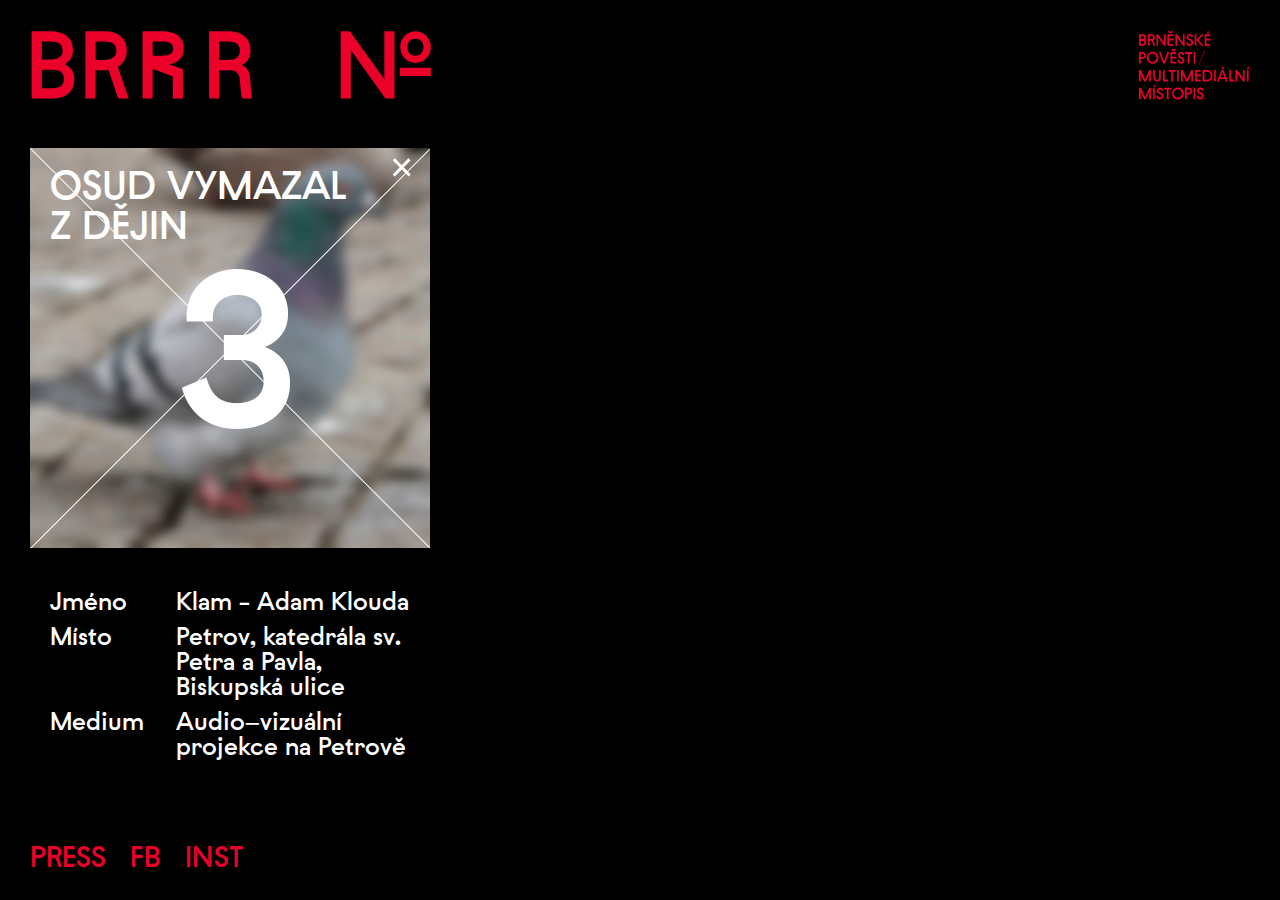
<file: 3.html>
<!DOCTYPE html>
<html>
<head>
    <meta charset='utf-8' />
    <title>BRRRNO – Adam Klouda</title>
    <meta name='viewport' content='initial-scale=1,maximum-scale=1,user-scalable=no' />
    <script src='https://api.tiles.mapbox.com/mapbox-gl-js/v0.54.0/mapbox-gl.js'></script>
    <link href='https://api.tiles.mapbox.com/mapbox-gl-js/v0.54.0/mapbox-gl.css' rel='stylesheet' />
    <link rel="stylesheet" type="text/css" media="screen" href="style.css" />
</head>
<body>


    <div id="header">
        <a href="index.html">
          <img alt="BRRRNO" src="data/header.svg" />
        </a>
      </div>
    
      <div id="subheader">
          <img alt="Brněnské pověsti/multimediální místopis" src="data/subheader.svg" />
      </div>

      <div id="subheader_mobile">
            <p>Brněnské pověsti/multimediální místopis</p>
        </div>
    
    <div id="menu">
      <ul>
        <li>
            <a href="press.html">PRESS</a>
        </li>
    
        <li>
          <a href="https://www.facebook.com/" target="_blank">FB</a>
        </li>
    
        <li>
          <a href="https://www.instagram.com/"target="_blank">INST</a>
        </li>
      </ul>
    </div>
    


<!-- :::::::::::::::::::::::::::::::::::::::::: OBSAH 3 :::::::::::::::::::::::::::::::::::::::::: -->

<div class="obsah" id="obsah1">
        
    <div id="close_button">
        <a href="index.html">×</a>
     </div>

     <div id="nadpis_projektu">
            <h2>
                Osud Vymazal z dějin
            </h2>
    </div>

    <div id="obrazek1">
        <img src="data/lokace/3.jpg">
    </div>

    <div id="info">
        <dl>
        <dt>Jméno</dt>
        <dd>Klam - Adam Klouda</dd>
        <dt>Místo</dt>
        <dd>Petrov, katedrála sv. Petra a Pavla, Biskupská ulice</dd>
        <dt>Medium</dt>
        <dd>Audio–vizuální projekce na Petrově</dd>
        </dl>
    </div>
   
<br>

    <div id="popis_projektu">
            <p>Tragický životní příběh Rudolfa Těsnohlídka kontrastuje s jeho převážně radostnou tvorbou, mnoho jeho děl je zaměřeno právě na dětské publikum. Nejvíce je znám jako autor lyrické bajky Liška Bystrouška, která zaujala Leoše Janáčka a na její motivy složil celou operu. Z toho důvodu má na obraze roli převozníka na druhou stranu v momentě, kdy se Rudolfovi před očima promítají nejen šťastné vzpomínky, ale hlavně srdcervoucí zážitky, které ho přivedly k rozhodnutí ukončit svůj život.</p>
    </div>

</div>

<!-- :::::::::::::::::::::::::::::::::::::::::: KONEC OBSAH 3 :::::::::::::::::::::::::::::::::::::::::: -->

     <!-- ____________________FADER_____________________ -->
     <svg id="fader"></svg>
     <script>
         fadeInPage();
         function fadeInPage() {
             if (!window.AnimationEvent) { return; }
             var fader = document.getElementById('fader');
     fader.classList.add('fade-out');
 }
 </script>

 <!-- ____________________FADER_____________________ --> 
<div id='map'></div>
<script>





mapboxgl.accessToken = 'pk.eyJ1IjoiamFrdWJqYW5lYmEiLCJhIjoiY2p1eDFhcnV4MGVqeDRlbWxodjJyeGJ0ZSJ9.7VKHAibdzmRpc23pe3MwtQ';
const map = new mapboxgl.Map({
container: 'map',
style: 'mapbox://styles/jakubjaneba/cjvb1vlbk0wjn1fkxytrmxny3',
center: [16.604, 49.1945],
zoom: 15.1,
maxZoom: 20,
minZoom: 14
});








 //██████████████████████████████████████ 1 ██████████████████████████████████████
map.on('load', function() {
    map.loadImage('data/numbers/1.png', function(error, image) {
        if (error) throw error;
        map.addImage('1', image);
        map.addLayer({
            "id": "1",
            "type": "symbol",
            "source": {
                "type": "geojson",
                "data": {
                    "type": "FeatureCollection",
                    "features": [{
                        "type": "Feature",
                        "geometry": {
                            "type": "Point",
                            "coordinates": [16.603744, 49.196692]
                        }
                    }]
                }
            },
            "layout": {
                "icon-image": "1",
                "icon-size": 0.25,
                "icon-allow-overlap": true,
                "text-allow-overlap": true
            }
        });
    });
});



map.on('load', function () {



    // Při kliknutí na box places se přesměruje na jinou stránku
    map.on('click', '1', function () {
        window.open(
                '1.html',
                '_top'
            );
        
    });

    // Change the cursor to a pointer when the mouse is over the places layer.
    map.on('mouseenter', '1', function () {
        map.getCanvas().style.cursor = 'pointer';
    });

    // Change it back to a pointer when it leaves.
    map.on('mouseleave', '1', function () {
        map.getCanvas().style.cursor = '';
    });
});

//████████████████████████████████████ 1 END ████████████████████████████████████


 //██████████████████████████████████████ 2 ██████████████████████████████████████
map.on('load', function() {
    map.loadImage('data/numbers/2.png', function(error, image) {
        if (error) throw error;
        map.addImage('2', image);
        map.addLayer({
            "id": "2",
            "type": "symbol",
            "source": {
                "type": "geojson",
                "data": {
                    "type": "FeatureCollection",
                    "features": [{
                        "type": "Feature",
                        "geometry": {
                            "type": "Point",
                            "coordinates": [16.603927, 49.196299]
                        }
                    }]
                }
            },
            "layout": {
                "icon-image": "2",
                "icon-size": 0.25,
                "icon-allow-overlap": true,
                "text-allow-overlap": true
            }
        });
    });
});



map.on('load', function () {

    // Při kliknutí na box places se přesměruje na jinou stránku
    map.on('click', '2', function () {
        window.open(
                '2.html',
                '_top'
            );
        
    });

    // Change the cursor to a pointer when the mouse is over the places layer.
    map.on('mouseenter', '2', function () {
        map.getCanvas().style.cursor = 'pointer';
    });

    // Change it back to a pointer when it leaves.
    map.on('mouseleave', '2', function () {
        map.getCanvas().style.cursor = '';
    });
});

//████████████████████████████████████ 2 END ████████████████████████████████████

 //██████████████████████████████████████ 3 ██████████████████████████████████████
 map.on('load', function() {
    map.loadImage('data/numbers/circle/3_circle.png', function(error, image) {
        if (error) throw error;
        map.addImage('3', image);
        map.addLayer({
            "id": "3",
            "type": "symbol",
            "source": {
                "type": "geojson",
                "data": {
                    "type": "FeatureCollection",
                    "features": [{
                        "type": "Feature",
                        "geometry": {
                            "type": "Point",
                            "coordinates": [16.606519, 49.195979]
                        }
                    }]
                }
            },
            "layout": {
                "icon-image": "3",
                "icon-size": 0.25
            }
        });
    });
});



map.on('load', function () {

    // Při kliknutí na box places se přesměruje na jinou stránku
    map.on('click', '3', function () {
        window.open(
                '3.html',
                '_top'
            );
        
    });

    // Change the cursor to a pointer when the mouse is over the places layer.
    map.on('mouseenter', '3', function () {
        map.getCanvas().style.cursor = 'pointer';
    });

    // Change it back to a pointer when it leaves.
    map.on('mouseleave', '3', function () {
        map.getCanvas().style.cursor = '';
    });
});

//████████████████████████████████████ 3 END ████████████████████████████████████

 //██████████████████████████████████████ 4 ██████████████████████████████████████
 map.on('load', function() {
    map.loadImage('data/numbers/4.png', function(error, image) {
        if (error) throw error;
        map.addImage('4', image);
        map.addLayer({
            "id": "4",
            "type": "symbol",
            "source": {
                "type": "geojson",
                "data": {
                    "type": "FeatureCollection",
                    "features": [{
                        "type": "Feature",
                        "geometry": {
                            "type": "Point",
                            "coordinates": [16.610392, 49.195249]
                        }
                    }]
                }
            },
            "layout": {
                "icon-image": "4",
                "icon-size": 0.25
            }
        });
    });
});



map.on('load', function () {

    // Při kliknutí na box places se přesměruje na jinou stránku
    map.on('click', '4', function () {
        window.open(
                '4.html',
                '_top'
            );
        
    });

    // Change the cursor to a pointer when the mouse is over the places layer.
    map.on('mouseenter', '4', function () {
        map.getCanvas().style.cursor = 'pointer';
    });

    // Change it back to a pointer when it leaves.
    map.on('mouseleave', '4', function () {
        map.getCanvas().style.cursor = '';
    });
});

//████████████████████████████████████ 4 END ████████████████████████████████████

 //██████████████████████████████████████ 5 ██████████████████████████████████████
 map.on('load', function() {
    map.loadImage('data/numbers/5.png', function(error, image) {
        if (error) throw error;
        map.addImage('5', image);
        map.addLayer({
            "id": "5",
            "type": "symbol",
            "source": {
                "type": "geojson",
                "data": {
                    "type": "FeatureCollection",
                    "features": [{
                        "type": "Feature",
                        "geometry": {
                            "type": "Point",
                            "coordinates": [16.612591, 49.195251]
                        }
                    }]
                }
            },
            "layout": {
                "icon-image": "5",
                "icon-size": 0.25,
                "icon-allow-overlap": true,
                "text-allow-overlap": true
            }
        });
    });
});



map.on('load', function () {

    // Při kliknutí na box places se přesměruje na jinou stránku
    map.on('click', '5', function () {
        window.open(
                '5.html',
                '_top'
            );
        
    });

    // Change the cursor to a pointer when the mouse is over the places layer.
    map.on('mouseenter', '5', function () {
        map.getCanvas().style.cursor = 'pointer';
    });

    // Change it back to a pointer when it leaves.
    map.on('mouseleave', '5', function () {
        map.getCanvas().style.cursor = '';
    });
});

//████████████████████████████████████ 5 END ████████████████████████████████████

 //██████████████████████████████████████ 6 ██████████████████████████████████████
 map.on('load', function() {
    map.loadImage('data/numbers/6.png', function(error, image) {
        if (error) throw error;
        map.addImage('6', image);
        map.addLayer({
            "id": "6",
            "type": "symbol",
            "source": {
                "type": "geojson",
                "data": {
                    "type": "FeatureCollection",
                    "features": [{
                        "type": "Feature",
                        "geometry": {
                            "type": "Point",
                            "coordinates": [16.613401, 49.195165]
                        }
                    }]
                }
            },
            "layout": {
                "icon-image": "6",
                "icon-size": 0.25,
                "icon-allow-overlap": true,
                "text-allow-overlap": true
            }
        });
    });
});



map.on('load', function () {

    // Při kliknutí na box places se přesměruje na jinou stránku
    map.on('click', '6', function () {
        window.open(
                '6.html',
                '_top'
            );
        
    });

    // Change the cursor to a pointer when the mouse is over the places layer.
    map.on('mouseenter', '6', function () {
        map.getCanvas().style.cursor = 'pointer';
    });

    // Change it back to a pointer when it leaves.
    map.on('mouseleave', '6', function () {
        map.getCanvas().style.cursor = '';
    });
});

//████████████████████████████████████ 6 END ████████████████████████████████████

 //██████████████████████████████████████ 7 ██████████████████████████████████████
 map.on('load', function() {
    map.loadImage('data/numbers/7.png', function(error, image) {
        if (error) throw error;
        map.addImage('7', image);
        map.addLayer({
            "id": "7",
            "type": "symbol",
            "source": {
                "type": "geojson",
                "data": {
                    "type": "FeatureCollection",
                    "features": [{
                        "type": "Feature",
                        "geometry": {
                            "type": "Point",
                            "coordinates": [16.609042, 49.193961]
                        }
                    }]
                }
            },
            "layout": {
                "icon-image": "7",
                "icon-size": 0.25
            }
        });
    });
});



map.on('load', function () {

    // Při kliknutí na box places se přesměruje na jinou stránku
    map.on('click', '7', function () {
        window.open(
                '7.html',
                '_top'
            );
        
    });

    // Change the cursor to a pointer when the mouse is over the places layer.
    map.on('mouseenter', '7', function () {
        map.getCanvas().style.cursor = 'pointer';
    });

    // Change it back to a pointer when it leaves.
    map.on('mouseleave', '7', function () {
        map.getCanvas().style.cursor = '';
    });
});

//████████████████████████████████████ 7 END ████████████████████████████████████

 //██████████████████████████████████████ 8 ██████████████████████████████████████
 map.on('load', function() {
    map.loadImage('data/numbers/8.png', function(error, image) {
        if (error) throw error;
        map.addImage('8', image);
        map.addLayer({
            "id": "8",
            "type": "symbol",
            "source": {
                "type": "geojson",
                "data": {
                    "type": "FeatureCollection",
                    "features": [{
                        "type": "Feature",
                        "geometry": {
                            "type": "Point",
                            "coordinates": [16.612596, 49.191347]
                        }
                    }]
                }
            },
            "layout": {
                "icon-image": "8",
                "icon-size": 0.25
            }
        });
    });
});



map.on('load', function () {

    // Při kliknutí na box places se přesměruje na jinou stránku
    map.on('click', '8', function () {
        window.open(
                '8.html',
                '_top'
            );
        
    });

    // Change the cursor to a pointer when the mouse is over the places layer.
    map.on('mouseenter', '8', function () {
        map.getCanvas().style.cursor = 'pointer';
    });

    // Change it back to a pointer when it leaves.
    map.on('mouseleave', '8', function () {
        map.getCanvas().style.cursor = '';
    });
});

//████████████████████████████████████ 8 END ████████████████████████████████████
</script>

</body>
</html>
</file>
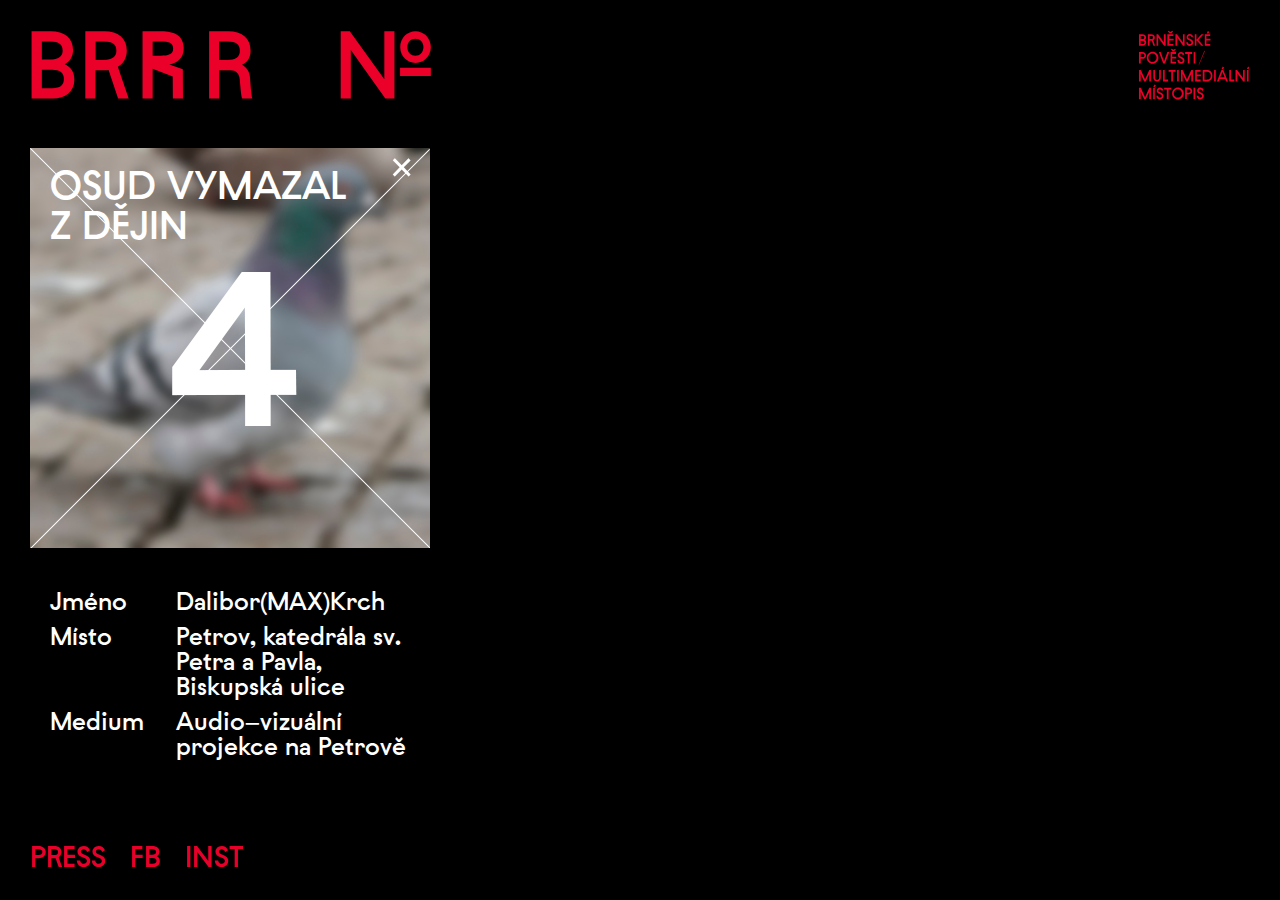
<file: 4.html>
<!DOCTYPE html>
<html>
<head>
    <meta charset='utf-8' />
    <title>BRRRNO – Dalibor(MAX)Krch</title>
    <meta name='viewport' content='initial-scale=1,maximum-scale=1,user-scalable=no' />
    <script src='https://api.tiles.mapbox.com/mapbox-gl-js/v0.54.0/mapbox-gl.js'></script>
    <link href='https://api.tiles.mapbox.com/mapbox-gl-js/v0.54.0/mapbox-gl.css' rel='stylesheet' />
    <link rel="stylesheet" type="text/css" media="screen" href="style.css" />
</head>
<body>


    <div id="header">
        <a href="index.html">
          <img alt="BRRRNO" src="data/header.svg" />
        </a>
      </div>
    
      <div id="subheader">
          <img alt="Brněnské pověsti/multimediální místopis" src="data/subheader.svg" />
      </div>

      <div id="subheader_mobile">
            <p>Brněnské pověsti/multimediální místopis</p>
        </div>
    
    <div id="menu">
      <ul>
        <li>
          <a href="press.html">PRESS</a>
        </li>
    
        <li>
          <a href="https://www.facebook.com/" target="_blank">FB</a>
        </li>
    
        <li>
          <a href="https://www.instagram.com/"target="_blank">INST</a>
        </li>
      </ul>
    </div>
    

<!-- :::::::::::::::::::::::::::::::::::::::::: OBSAH 4 :::::::::::::::::::::::::::::::::::::::::: -->

<div class="obsah" id="obsah1">
        
    <div id="close_button">
        <a href="index.html">×</a>
     </div>

     <div id="nadpis_projektu">
            <h2>
                Osud Vymazal z dějin
            </h2>
    </div>

    <div id="obrazek1">
        <img src="data/lokace/4.jpg">
    </div>

    <div id="info">
        <dl>
        <dt>Jméno</dt>
        <dd>Dalibor(MAX)Krch</dd>
        <dt>Místo</dt>
        <dd>Petrov, katedrála sv. Petra a Pavla, Biskupská ulice</dd>
        <dt>Medium</dt>
        <dd>Audio–vizuální projekce na Petrově</dd>
        </dl>
    </div>
   
<br>

    <div id="popis_projektu">
            <p>Nejznámější brněnskou postavičkou počátku 20. století byl Bezruký Frantík. Narodil se jako František Filip v Orlických horách, avšak bez obou rukou. Přesto se naučil svýma nohama vše, k čemu je potřeba rukou. Dokonce zavítal i do USA, kde mu prezident slavnostně potřásl nohou. Nakonec se usadil v Brně. Dostal koncesi na biograf, později založil i tiskárnu a cukrárnu. Stal se váženým podnikatelem, spisovatelem i filmovou hvězdou. Díky závistivcům a později komunistům ale nakonec o vše přišel.</p>
    </div>

</div>

<!-- :::::::::::::::::::::::::::::::::::::::::: KONEC OBSAH 4 :::::::::::::::::::::::::::::::::::::::::: -->


     <!-- ____________________FADER_____________________ -->
     <svg id="fader"></svg>
     <script>
         fadeInPage();
         function fadeInPage() {
             if (!window.AnimationEvent) { return; }
             var fader = document.getElementById('fader');
     fader.classList.add('fade-out');
 }
 </script>

 <!-- ____________________FADER_____________________ --> 
<div id='map'></div>
<script>





mapboxgl.accessToken = 'pk.eyJ1IjoiamFrdWJqYW5lYmEiLCJhIjoiY2p1eDFhcnV4MGVqeDRlbWxodjJyeGJ0ZSJ9.7VKHAibdzmRpc23pe3MwtQ';
const map = new mapboxgl.Map({
container: 'map',
style: 'mapbox://styles/jakubjaneba/cjvb1vlbk0wjn1fkxytrmxny3',
center: [16.604, 49.1945],
zoom: 15.1,
maxZoom: 20,
minZoom: 14
});








 //██████████████████████████████████████ 1 ██████████████████████████████████████
map.on('load', function() {
    map.loadImage('data/numbers/1.png', function(error, image) {
        if (error) throw error;
        map.addImage('1', image);
        map.addLayer({
            "id": "1",
            "type": "symbol",
            "source": {
                "type": "geojson",
                "data": {
                    "type": "FeatureCollection",
                    "features": [{
                        "type": "Feature",
                        "geometry": {
                            "type": "Point",
                            "coordinates": [16.603744, 49.196692]
                        }
                    }]
                }
            },
            "layout": {
                "icon-image": "1",
                "icon-size": 0.25,
                "icon-allow-overlap": true,
                "text-allow-overlap": true
            }
        });
    });
});



map.on('load', function () {

    // Při kliknutí na box places se přesměruje na jinou stránku
    map.on('click', '1', function () {
        window.open(
                '1.html',
                '_top'
            );
        
    });

    // Change the cursor to a pointer when the mouse is over the places layer.
    map.on('mouseenter', '1', function () {
        map.getCanvas().style.cursor = 'pointer';
    });

    // Change it back to a pointer when it leaves.
    map.on('mouseleave', '1', function () {
        map.getCanvas().style.cursor = '';
    });
});

//████████████████████████████████████ 1 END ████████████████████████████████████


 //██████████████████████████████████████ 2 ██████████████████████████████████████
map.on('load', function() {
    map.loadImage('data/numbers/2.png', function(error, image) {
        if (error) throw error;
        map.addImage('2', image);
        map.addLayer({
            "id": "2",
            "type": "symbol",
            "source": {
                "type": "geojson",
                "data": {
                    "type": "FeatureCollection",
                    "features": [{
                        "type": "Feature",
                        "geometry": {
                            "type": "Point",
                            "coordinates": [16.603927, 49.196299]
                        }
                    }]
                }
            },
            "layout": {
                "icon-image": "2",
                "icon-size": 0.25,
                "icon-allow-overlap": true,
                "text-allow-overlap": true
            }
        });
    });
});



map.on('load', function () {

    // Při kliknutí na box places se přesměruje na jinou stránku
    map.on('click', '2', function () {
        window.open(
                '2.html',
                '_top'
            );
        
    });

    // Change the cursor to a pointer when the mouse is over the places layer.
    map.on('mouseenter', '2', function () {
        map.getCanvas().style.cursor = 'pointer';
    });

    // Change it back to a pointer when it leaves.
    map.on('mouseleave', '2', function () {
        map.getCanvas().style.cursor = '';
    });
});

//████████████████████████████████████ 2 END ████████████████████████████████████

 //██████████████████████████████████████ 3 ██████████████████████████████████████
 map.on('load', function() {
    map.loadImage('data/numbers/3.png', function(error, image) {
        if (error) throw error;
        map.addImage('3', image);
        map.addLayer({
            "id": "3",
            "type": "symbol",
            "source": {
                "type": "geojson",
                "data": {
                    "type": "FeatureCollection",
                    "features": [{
                        "type": "Feature",
                        "geometry": {
                            "type": "Point",
                            "coordinates": [16.606519, 49.195979]
                        }
                    }]
                }
            },
            "layout": {
                "icon-image": "3",
                "icon-size": 0.25
            }
        });
    });
});



map.on('load', function () {

    // Při kliknutí na box places se přesměruje na jinou stránku
    map.on('click', '3', function () {
        window.open(
                '3.html',
                '_top'
            );
        
    });

    // Change the cursor to a pointer when the mouse is over the places layer.
    map.on('mouseenter', '3', function () {
        map.getCanvas().style.cursor = 'pointer';
    });

    // Change it back to a pointer when it leaves.
    map.on('mouseleave', '3', function () {
        map.getCanvas().style.cursor = '';
    });
});

//████████████████████████████████████ 3 END ████████████████████████████████████

 //██████████████████████████████████████ 4 ██████████████████████████████████████
 map.on('load', function() {
    map.loadImage('data/numbers/circle/4_circle.png', function(error, image) {
        if (error) throw error;
        map.addImage('4', image);
        map.addLayer({
            "id": "4",
            "type": "symbol",
            "source": {
                "type": "geojson",
                "data": {
                    "type": "FeatureCollection",
                    "features": [{
                        "type": "Feature",
                        "geometry": {
                            "type": "Point",
                            "coordinates": [16.610392, 49.195249]
                        }
                    }]
                }
            },
            "layout": {
                "icon-image": "4",
                "icon-size": 0.25
            }
        });
    });
});



map.on('load', function () {

    // Při kliknutí na box places se přesměruje na jinou stránku
    map.on('click', '4', function () {
        window.open(
                '4.html',
                '_top'
            );
        
    });

    // Change the cursor to a pointer when the mouse is over the places layer.
    map.on('mouseenter', '4', function () {
        map.getCanvas().style.cursor = 'pointer';
    });

    // Change it back to a pointer when it leaves.
    map.on('mouseleave', '4', function () {
        map.getCanvas().style.cursor = '';
    });
});

//████████████████████████████████████ 4 END ████████████████████████████████████

 //██████████████████████████████████████ 5 ██████████████████████████████████████
 map.on('load', function() {
    map.loadImage('data/numbers/5.png', function(error, image) {
        if (error) throw error;
        map.addImage('5', image);
        map.addLayer({
            "id": "5",
            "type": "symbol",
            "source": {
                "type": "geojson",
                "data": {
                    "type": "FeatureCollection",
                    "features": [{
                        "type": "Feature",
                        "geometry": {
                            "type": "Point",
                            "coordinates": [16.612591, 49.195251]
                        }
                    }]
                }
            },
            "layout": {
                "icon-image": "5",
                "icon-size": 0.25,
                "icon-allow-overlap": true,
                "text-allow-overlap": true
            }
        });
    });
});



map.on('load', function () {

    // Při kliknutí na box places se přesměruje na jinou stránku
    map.on('click', '5', function () {
        window.open(
                '5.html',
                '_top'
            );
        
    });

    // Change the cursor to a pointer when the mouse is over the places layer.
    map.on('mouseenter', '5', function () {
        map.getCanvas().style.cursor = 'pointer';
    });

    // Change it back to a pointer when it leaves.
    map.on('mouseleave', '5', function () {
        map.getCanvas().style.cursor = '';
    });
});

//████████████████████████████████████ 5 END ████████████████████████████████████

 //██████████████████████████████████████ 6 ██████████████████████████████████████
 map.on('load', function() {
    map.loadImage('data/numbers/6.png', function(error, image) {
        if (error) throw error;
        map.addImage('6', image);
        map.addLayer({
            "id": "6",
            "type": "symbol",
            "source": {
                "type": "geojson",
                "data": {
                    "type": "FeatureCollection",
                    "features": [{
                        "type": "Feature",
                        "geometry": {
                            "type": "Point",
                            "coordinates": [16.613401, 49.195165]
                        }
                    }]
                }
            },
            "layout": {
                "icon-image": "6",
                "icon-size": 0.25,
                "icon-allow-overlap": true,
                "text-allow-overlap": true
            }
        });
    });
});



map.on('load', function () {

    // Při kliknutí na box places se přesměruje na jinou stránku
    map.on('click', '6', function () {
        window.open(
                '6.html',
                '_top'
            );
        
    });

    // Change the cursor to a pointer when the mouse is over the places layer.
    map.on('mouseenter', '6', function () {
        map.getCanvas().style.cursor = 'pointer';
    });

    // Change it back to a pointer when it leaves.
    map.on('mouseleave', '6', function () {
        map.getCanvas().style.cursor = '';
    });
});

//████████████████████████████████████ 6 END ████████████████████████████████████

 //██████████████████████████████████████ 7 ██████████████████████████████████████
 map.on('load', function() {
    map.loadImage('data/numbers/7.png', function(error, image) {
        if (error) throw error;
        map.addImage('7', image);
        map.addLayer({
            "id": "7",
            "type": "symbol",
            "source": {
                "type": "geojson",
                "data": {
                    "type": "FeatureCollection",
                    "features": [{
                        "type": "Feature",
                        "geometry": {
                            "type": "Point",
                            "coordinates": [16.609042, 49.193961]
                        }
                    }]
                }
            },
            "layout": {
                "icon-image": "7",
                "icon-size": 0.25
            }
        });
    });
});



map.on('load', function () {

    // Při kliknutí na box places se přesměruje na jinou stránku
    map.on('click', '7', function () {
        window.open(
                '7.html',
                '_top'
            );
        
    });

    // Change the cursor to a pointer when the mouse is over the places layer.
    map.on('mouseenter', '7', function () {
        map.getCanvas().style.cursor = 'pointer';
    });

    // Change it back to a pointer when it leaves.
    map.on('mouseleave', '7', function () {
        map.getCanvas().style.cursor = '';
    });
});

//████████████████████████████████████ 7 END ████████████████████████████████████

 //██████████████████████████████████████ 8 ██████████████████████████████████████
 map.on('load', function() {
    map.loadImage('data/numbers/8.png', function(error, image) {
        if (error) throw error;
        map.addImage('8', image);
        map.addLayer({
            "id": "8",
            "type": "symbol",
            "source": {
                "type": "geojson",
                "data": {
                    "type": "FeatureCollection",
                    "features": [{
                        "type": "Feature",
                        "geometry": {
                            "type": "Point",
                            "coordinates": [16.612596, 49.191347]
                        }
                    }]
                }
            },
            "layout": {
                "icon-image": "8",
                "icon-size": 0.25
            }
        });
    });
});



map.on('load', function () {

    // Při kliknutí na box places se přesměruje na jinou stránku
    map.on('click', '8', function () {
        window.open(
                '8.html',
                '_top'
            );
        
    });

    // Change the cursor to a pointer when the mouse is over the places layer.
    map.on('mouseenter', '8', function () {
        map.getCanvas().style.cursor = 'pointer';
    });

    // Change it back to a pointer when it leaves.
    map.on('mouseleave', '8', function () {
        map.getCanvas().style.cursor = '';
    });
});

//████████████████████████████████████ 8 END ████████████████████████████████████
</script>

</body>
</html>
</file>
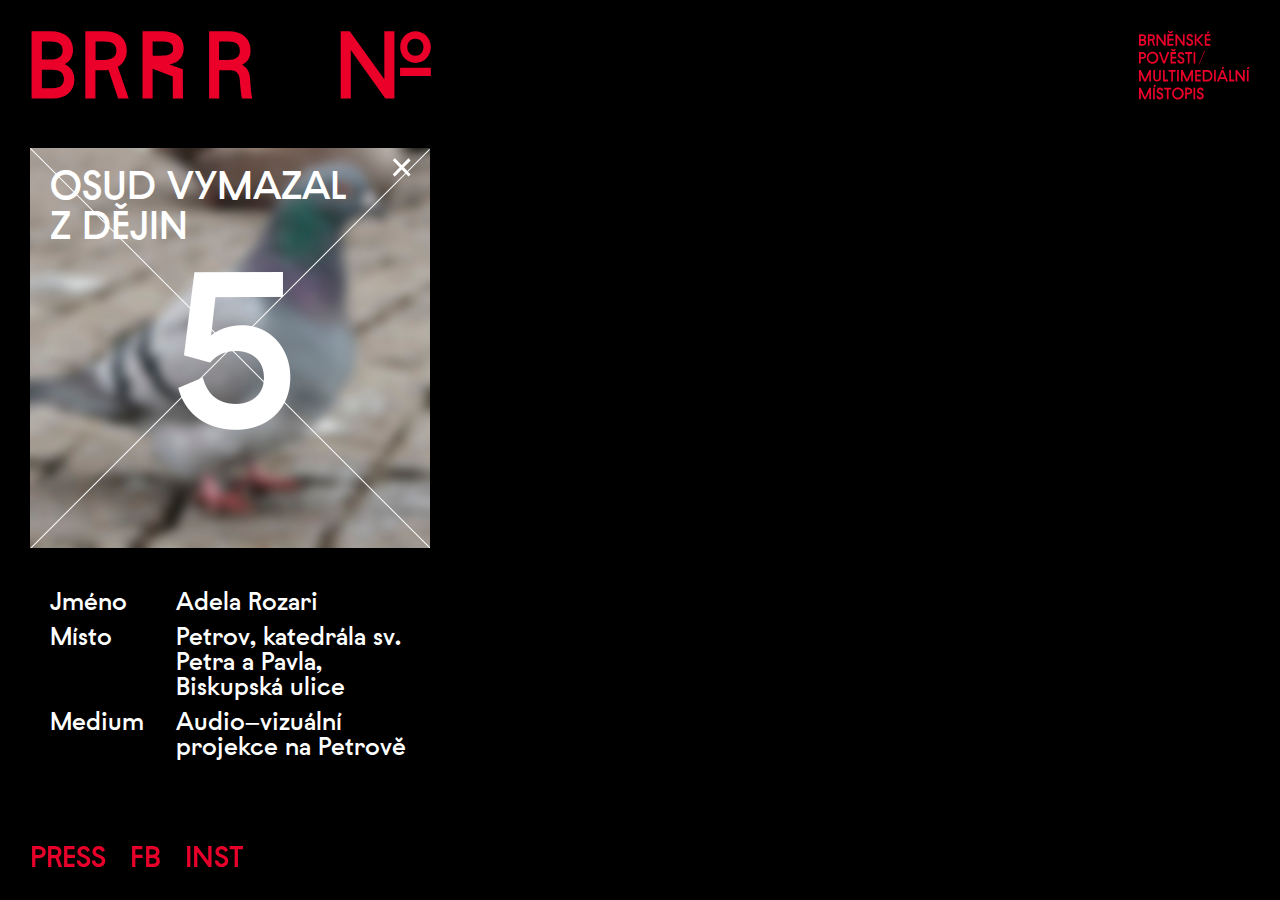
<file: 5.html>
<!DOCTYPE html>
<html>
<head>
    <meta charset='utf-8' />
    <title>BRRRNO – Adela Rozari</title>
    <meta name='viewport' content='initial-scale=1,maximum-scale=1,user-scalable=no' />
    <script src='https://api.tiles.mapbox.com/mapbox-gl-js/v0.54.0/mapbox-gl.js'></script>
    <link href='https://api.tiles.mapbox.com/mapbox-gl-js/v0.54.0/mapbox-gl.css' rel='stylesheet' />
    <link rel="stylesheet" type="text/css" media="screen" href="style.css" />
</head>
<body>


    <div id="header">
        <a href="index.html">
          <img alt="BRRRNO" src="data/header.svg" />
        </a>
      </div>
    
      <div id="subheader">
          <img alt="Brněnské pověsti/multimediální místopis" src="data/subheader.svg" />
      </div>

      <div id="subheader_mobile">
            <p>Brněnské pověsti/multimediální místopis</p>
        </div>
    
    <div id="menu">
      <ul>
        <li>
            <a href="press.html">PRESS</a>
        </li>
    
        <li>
          <a href="https://www.facebook.com/" target="_blank">FB</a>
        </li>
    
        <li>
          <a href="https://www.instagram.com/"target="_blank">INST</a>
        </li>
      </ul>
    </div>
    

<!-- :::::::::::::::::::::::::::::::::::::::::: OBSAH 5 :::::::::::::::::::::::::::::::::::::::::: -->

<div class="obsah" id="obsah1">
        
    <div id="close_button">
        <a href="index.html">×</a>
     </div>

     <div id="nadpis_projektu">
            <h2>
                Osud Vymazal z dějin
            </h2>
    </div>

    <div id="obrazek1">
        <img src="data/lokace/5.jpg">
    </div>

    <div id="info">
        <dl>
        <dt>Jméno</dt>
        <dd>Adela Rozari</dd>
        <dt>Místo</dt>
        <dd>Petrov, katedrála sv. Petra a Pavla, Biskupská ulice</dd>
        <dt>Medium</dt>
        <dd>Audio–vizuální projekce na Petrově</dd>
        </dl>
    </div>
   
<br>

    <div id="popis_projektu">
            <p>Lorem ipsum dolor sit amet consectetur adipisicing elit. Sapiente corporis blanditiis earum quae, a dolores? Iure aperiam asperiores nostrum totam animi quia, amet accusamus, quod excepturi, distinctio voluptate. Voluptatum odio atque fuga laborum non corrupti assumenda sunt blanditiis aperiam, perferendis cupiditate reprehenderit placeat, sed illo quo autem voluptas excepturi deleniti eos dolorum molestiae animi? Iure, minima accusamus! Laudantium non maxime expedita, tenetur fuga alias illo quos error magnam dolore quas veritatis incidunt! Inventore magni vel nulla rem maxime expedita animi, assumenda repellendus. Eum debitis sapiente, rerum iste consequatur natus deleniti dolore ullam aliquid voluptas suscipit quidem harum error unde. At hic voluptates sit nesciunt, tempore voluptatibus alias debitis magni ea quo distinctio harum nobis nisi autem tenetur quisquam repellendus ad neque provident voluptate ut dolorum quidem error assumenda. Accusamus, animi accusantium qui, pariatur consectetur eligendi illo laborum, debitis minima repudiandae sapiente praesentium ab dicta autem officiis quasi iure. Provident, tenetur.</p>
    </div>

</div>

<!-- :::::::::::::::::::::::::::::::::::::::::: KONEC OBSAH 5 :::::::::::::::::::::::::::::::::::::::::: -->


     <!-- ____________________FADER_____________________ -->
     <svg id="fader"></svg>
     <script>
         fadeInPage();
         function fadeInPage() {
             if (!window.AnimationEvent) { return; }
             var fader = document.getElementById('fader');
     fader.classList.add('fade-out');
 }
 </script>

 <!-- ____________________FADER_____________________ --> 
<div id='map'></div>
<script>





mapboxgl.accessToken = 'pk.eyJ1IjoiamFrdWJqYW5lYmEiLCJhIjoiY2p1eDFhcnV4MGVqeDRlbWxodjJyeGJ0ZSJ9.7VKHAibdzmRpc23pe3MwtQ';
const map = new mapboxgl.Map({
container: 'map',
style: 'mapbox://styles/jakubjaneba/cjvb1vlbk0wjn1fkxytrmxny3',
center: [16.604, 49.1945],
zoom: 15.1,
maxZoom: 20,
minZoom: 14
});








 //██████████████████████████████████████ 1 ██████████████████████████████████████
map.on('load', function() {
    map.loadImage('data/numbers/1.png', function(error, image) {
        if (error) throw error;
        map.addImage('1', image);
        map.addLayer({
            "id": "1",
            "type": "symbol",
            "source": {
                "type": "geojson",
                "data": {
                    "type": "FeatureCollection",
                    "features": [{
                        "type": "Feature",
                        "geometry": {
                            "type": "Point",
                            "coordinates": [16.603744, 49.196692]
                        }
                    }]
                }
            },
            "layout": {
                "icon-image": "1",
                "icon-size": 0.25,
                "icon-allow-overlap": true,
                "text-allow-overlap": true
            }
        });
    });
});



map.on('load', function () {

    // Při kliknutí na box places se přesměruje na jinou stránku
    map.on('click', '1', function () {
        window.open(
                '1.html',
                '_top'
            );
        
    });

    // Change the cursor to a pointer when the mouse is over the places layer.
    map.on('mouseenter', '1', function () {
        map.getCanvas().style.cursor = 'pointer';
    });

    // Change it back to a pointer when it leaves.
    map.on('mouseleave', '1', function () {
        map.getCanvas().style.cursor = '';
    });
});

//████████████████████████████████████ 1 END ████████████████████████████████████


 //██████████████████████████████████████ 2 ██████████████████████████████████████
map.on('load', function() {
    map.loadImage('data/numbers/2.png', function(error, image) {
        if (error) throw error;
        map.addImage('2', image);
        map.addLayer({
            "id": "2",
            "type": "symbol",
            "source": {
                "type": "geojson",
                "data": {
                    "type": "FeatureCollection",
                    "features": [{
                        "type": "Feature",
                        "geometry": {
                            "type": "Point",
                            "coordinates": [16.603927, 49.196299]
                        }
                    }]
                }
            },
            "layout": {
                "icon-image": "2",
                "icon-size": 0.25,
                "icon-allow-overlap": true,
                "text-allow-overlap": true
            }
        });
    });
});



map.on('load', function () {

    // Při kliknutí na box places se přesměruje na jinou stránku
    map.on('click', '2', function () {
        window.open(
                '2.html',
                '_top'
            );
        
    });

    // Change the cursor to a pointer when the mouse is over the places layer.
    map.on('mouseenter', '2', function () {
        map.getCanvas().style.cursor = 'pointer';
    });

    // Change it back to a pointer when it leaves.
    map.on('mouseleave', '2', function () {
        map.getCanvas().style.cursor = '';
    });
});

//████████████████████████████████████ 2 END ████████████████████████████████████

 //██████████████████████████████████████ 3 ██████████████████████████████████████
 map.on('load', function() {
    map.loadImage('data/numbers/3.png', function(error, image) {
        if (error) throw error;
        map.addImage('3', image);
        map.addLayer({
            "id": "3",
            "type": "symbol",
            "source": {
                "type": "geojson",
                "data": {
                    "type": "FeatureCollection",
                    "features": [{
                        "type": "Feature",
                        "geometry": {
                            "type": "Point",
                            "coordinates": [16.606519, 49.195979]
                        }
                    }]
                }
            },
            "layout": {
                "icon-image": "3",
                "icon-size": 0.25
            }
        });
    });
});



map.on('load', function () {

    // Při kliknutí na box places se přesměruje na jinou stránku
    map.on('click', '3', function () {
        window.open(
                '3.html',
                '_top'
            );
        
    });

    // Change the cursor to a pointer when the mouse is over the places layer.
    map.on('mouseenter', '3', function () {
        map.getCanvas().style.cursor = 'pointer';
    });

    // Change it back to a pointer when it leaves.
    map.on('mouseleave', '3', function () {
        map.getCanvas().style.cursor = '';
    });
});

//████████████████████████████████████ 3 END ████████████████████████████████████

 //██████████████████████████████████████ 4 ██████████████████████████████████████
 map.on('load', function() {
    map.loadImage('data/numbers/4.png', function(error, image) {
        if (error) throw error;
        map.addImage('4', image);
        map.addLayer({
            "id": "4",
            "type": "symbol",
            "source": {
                "type": "geojson",
                "data": {
                    "type": "FeatureCollection",
                    "features": [{
                        "type": "Feature",
                        "geometry": {
                            "type": "Point",
                            "coordinates": [16.610392, 49.195249]
                        }
                    }]
                }
            },
            "layout": {
                "icon-image": "4",
                "icon-size": 0.25
            }
        });
    });
});



map.on('load', function () {

    // Při kliknutí na box places se přesměruje na jinou stránku
    map.on('click', '4', function () {
        window.open(
                '4.html',
                '_top'
            );
        
    });

    // Change the cursor to a pointer when the mouse is over the places layer.
    map.on('mouseenter', '4', function () {
        map.getCanvas().style.cursor = 'pointer';
    });

    // Change it back to a pointer when it leaves.
    map.on('mouseleave', '4', function () {
        map.getCanvas().style.cursor = '';
    });
});

//████████████████████████████████████ 4 END ████████████████████████████████████

 //██████████████████████████████████████ 5 ██████████████████████████████████████
 map.on('load', function() {
    map.loadImage('data/numbers/circle/5_circle.png', function(error, image) {
        if (error) throw error;
        map.addImage('5', image);
        map.addLayer({
            "id": "5",
            "type": "symbol",
            "source": {
                "type": "geojson",
                "data": {
                    "type": "FeatureCollection",
                    "features": [{
                        "type": "Feature",
                        "geometry": {
                            "type": "Point",
                            "coordinates": [16.612591, 49.195251]
                        }
                    }]
                }
            },
            "layout": {
                "icon-image": "5",
                "icon-size": 0.25,
                "icon-allow-overlap": true,
                "text-allow-overlap": true
            }
        });
    });
});



map.on('load', function () {

    // Při kliknutí na box places se přesměruje na jinou stránku
    map.on('click', '5', function () {
        window.open(
                '5.html',
                '_top'
            );
        
    });

    // Change the cursor to a pointer when the mouse is over the places layer.
    map.on('mouseenter', '5', function () {
        map.getCanvas().style.cursor = 'pointer';
    });

    // Change it back to a pointer when it leaves.
    map.on('mouseleave', '5', function () {
        map.getCanvas().style.cursor = '';
    });
});

//████████████████████████████████████ 5 END ████████████████████████████████████

 //██████████████████████████████████████ 6 ██████████████████████████████████████
 map.on('load', function() {
    map.loadImage('data/numbers/6.png', function(error, image) {
        if (error) throw error;
        map.addImage('6', image);
        map.addLayer({
            "id": "6",
            "type": "symbol",
            "source": {
                "type": "geojson",
                "data": {
                    "type": "FeatureCollection",
                    "features": [{
                        "type": "Feature",
                        "geometry": {
                            "type": "Point",
                            "coordinates": [16.613401, 49.195165]
                        }
                    }]
                }
            },
            "layout": {
                "icon-image": "6",
                "icon-size": 0.25,
                "icon-allow-overlap": true,
                "text-allow-overlap": true
            }
        });
    });
});



map.on('load', function () {

    // Při kliknutí na box places se přesměruje na jinou stránku
    map.on('click', '6', function () {
        window.open(
                '6.html',
                '_top'
            );
        
    });

    // Change the cursor to a pointer when the mouse is over the places layer.
    map.on('mouseenter', '6', function () {
        map.getCanvas().style.cursor = 'pointer';
    });

    // Change it back to a pointer when it leaves.
    map.on('mouseleave', '6', function () {
        map.getCanvas().style.cursor = '';
    });
});

//████████████████████████████████████ 6 END ████████████████████████████████████

 //██████████████████████████████████████ 7 ██████████████████████████████████████
 map.on('load', function() {
    map.loadImage('data/numbers/7.png', function(error, image) {
        if (error) throw error;
        map.addImage('7', image);
        map.addLayer({
            "id": "7",
            "type": "symbol",
            "source": {
                "type": "geojson",
                "data": {
                    "type": "FeatureCollection",
                    "features": [{
                        "type": "Feature",
                        "geometry": {
                            "type": "Point",
                            "coordinates": [16.609042, 49.193961]
                        }
                    }]
                }
            },
            "layout": {
                "icon-image": "7",
                "icon-size": 0.25
            }
        });
    });
});



map.on('load', function () {

    // Při kliknutí na box places se přesměruje na jinou stránku
    map.on('click', '7', function () {
        window.open(
                '7.html',
                '_top'
            );
        
    });

    // Change the cursor to a pointer when the mouse is over the places layer.
    map.on('mouseenter', '7', function () {
        map.getCanvas().style.cursor = 'pointer';
    });

    // Change it back to a pointer when it leaves.
    map.on('mouseleave', '7', function () {
        map.getCanvas().style.cursor = '';
    });
});

//████████████████████████████████████ 7 END ████████████████████████████████████

 //██████████████████████████████████████ 8 ██████████████████████████████████████
 map.on('load', function() {
    map.loadImage('data/numbers/8.png', function(error, image) {
        if (error) throw error;
        map.addImage('8', image);
        map.addLayer({
            "id": "8",
            "type": "symbol",
            "source": {
                "type": "geojson",
                "data": {
                    "type": "FeatureCollection",
                    "features": [{
                        "type": "Feature",
                        "geometry": {
                            "type": "Point",
                            "coordinates": [16.612596, 49.191347]
                        }
                    }]
                }
            },
            "layout": {
                "icon-image": "8",
                "icon-size": 0.25
            }
        });
    });
});



map.on('load', function () {

    // Při kliknutí na box places se přesměruje na jinou stránku
    map.on('click', '8', function () {
        window.open(
                '8.html',
                '_top'
            );
        
    });

    // Change the cursor to a pointer when the mouse is over the places layer.
    map.on('mouseenter', '8', function () {
        map.getCanvas().style.cursor = 'pointer';
    });

    // Change it back to a pointer when it leaves.
    map.on('mouseleave', '8', function () {
        map.getCanvas().style.cursor = '';
    });
});

//████████████████████████████████████ 8 END ████████████████████████████████████
</script>

</body>
</html>
</file>
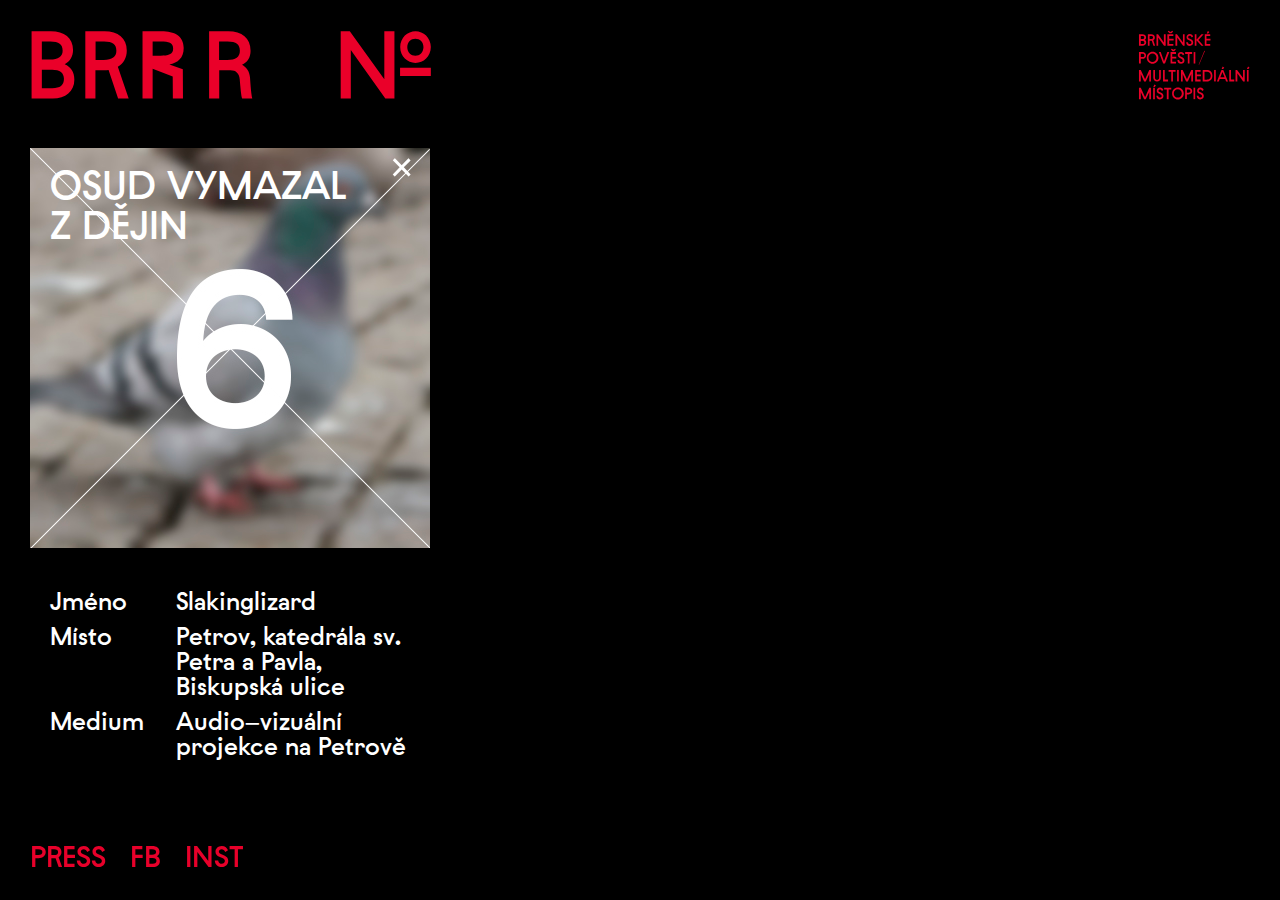
<file: 6.html>
<!DOCTYPE html>
<html>
<head>
    <meta charset='utf-8' />
    <title>BRRRNO – Slakinglizard</title>
    <meta name='viewport' content='initial-scale=1,maximum-scale=1,user-scalable=no' />
    <script src='https://api.tiles.mapbox.com/mapbox-gl-js/v0.54.0/mapbox-gl.js'></script>
    <link href='https://api.tiles.mapbox.com/mapbox-gl-js/v0.54.0/mapbox-gl.css' rel='stylesheet' />
    <link rel="stylesheet" type="text/css" media="screen" href="style.css" />
</head>
<body>


    <div id="header">
        <a href="index.html">
          <img alt="BRRRNO" src="data/header.svg" />
        </a>
      </div>
    
      <div id="subheader">
          <img alt="Brněnské pověsti/multimediální místopis" src="data/subheader.svg" />
      </div>

      <div id="subheader_mobile">
            <p>Brněnské pověsti/multimediální místopis</p>
        </div>
    
    <div id="menu">
      <ul>
        <li>
            <a href="press.html">PRESS</a>
        </li>
    
        <li>
          <a href="https://www.facebook.com/" target="_blank">FB</a>
        </li>
    
        <li>
          <a href="https://www.instagram.com/"target="_blank">INST</a>
        </li>
      </ul>
    </div>
    

<!-- :::::::::::::::::::::::::::::::::::::::::: OBSAH 6 :::::::::::::::::::::::::::::::::::::::::: -->

<div class="obsah" id="obsah1">
        
    <div id="close_button">
        <a href="index.html">×</a>
     </div>

     <div id="nadpis_projektu">
            <h2>
                Osud Vymazal z dějin
            </h2>
    </div>

    <div id="obrazek1">
        <img src="data/lokace/6.jpg">
    </div>

    <div id="info">
        <dl>
        <dt>Jméno</dt>
        <dd>Slakinglizard</dd>
        <dt>Místo</dt>
        <dd>Petrov, katedrála sv. Petra a Pavla, Biskupská ulice</dd>
        <dt>Medium</dt>
        <dd>Audio–vizuální projekce na Petrově</dd>
        </dl>
    </div>
   
<br>

    <div id="popis_projektu">
            <p>Jestli někdy mělo neštěstí konkrétní tvář, vypadalo jako Evžen Frejwillig - potomek německé rodiny žijící v Brně, který vážně onemocněl a po zbytek života zůstal zakonzervován mentalitou osmiletého chlapce. V jeho životě střídala tragédie další tragédii až do samotného konce. Celý jeho příběh je o to smutnější, že k životním pádům dopomohli spoluobčané svou hrubostí, arogancí a ztrátou empatie. </p>
    </div>

</div>

<!-- :::::::::::::::::::::::::::::::::::::::::: KONEC OBSAH 6 :::::::::::::::::::::::::::::::::::::::::: -->


     <!-- ____________________FADER_____________________ -->
     <svg id="fader"></svg>
     <script>
         fadeInPage();
         function fadeInPage() {
             if (!window.AnimationEvent) { return; }
             var fader = document.getElementById('fader');
     fader.classList.add('fade-out');
 }
 </script>

 <!-- ____________________FADER_____________________ --> 
<div id='map'></div>
<script>





mapboxgl.accessToken = 'pk.eyJ1IjoiamFrdWJqYW5lYmEiLCJhIjoiY2p1eDFhcnV4MGVqeDRlbWxodjJyeGJ0ZSJ9.7VKHAibdzmRpc23pe3MwtQ';
const map = new mapboxgl.Map({
container: 'map',
style: 'mapbox://styles/jakubjaneba/cjvb1vlbk0wjn1fkxytrmxny3',
center: [16.604, 49.1945],
zoom: 15.1,
maxZoom: 20,
minZoom: 14
});







 //██████████████████████████████████████ 1 ██████████████████████████████████████
map.on('load', function() {
    map.loadImage('data/numbers/1.png', function(error, image) {
        if (error) throw error;
        map.addImage('1', image);
        map.addLayer({
            "id": "1",
            "type": "symbol",
            "source": {
                "type": "geojson",
                "data": {
                    "type": "FeatureCollection",
                    "features": [{
                        "type": "Feature",
                        "geometry": {
                            "type": "Point",
                            "coordinates": [16.603744, 49.196692]
                        }
                    }]
                }
            },
            "layout": {
                "icon-image": "1",
                "icon-size": 0.25,
                "icon-allow-overlap": true,
                "text-allow-overlap": true
            }
        });
    });
});



map.on('load', function () {

    // Při kliknutí na box places se přesměruje na jinou stránku
    map.on('click', '1', function () {
        window.open(
                '1.html',
                '_top'
            );
        
    });

    // Change the cursor to a pointer when the mouse is over the places layer.
    map.on('mouseenter', '1', function () {
        map.getCanvas().style.cursor = 'pointer';
    });

    // Change it back to a pointer when it leaves.
    map.on('mouseleave', '1', function () {
        map.getCanvas().style.cursor = '';
    });
});

//████████████████████████████████████ 1 END ████████████████████████████████████


 //██████████████████████████████████████ 2 ██████████████████████████████████████
map.on('load', function() {
    map.loadImage('data/numbers/2.png', function(error, image) {
        if (error) throw error;
        map.addImage('2', image);
        map.addLayer({
            "id": "2",
            "type": "symbol",
            "source": {
                "type": "geojson",
                "data": {
                    "type": "FeatureCollection",
                    "features": [{
                        "type": "Feature",
                        "geometry": {
                            "type": "Point",
                            "coordinates": [16.603927, 49.196299]
                        }
                    }]
                }
            },
            "layout": {
                "icon-image": "2",
                "icon-size": 0.25,
                "icon-allow-overlap": true,
                "text-allow-overlap": true
            }
        });
    });
});



map.on('load', function () {

    // Při kliknutí na box places se přesměruje na jinou stránku
    map.on('click', '2', function () {
        window.open(
                '2.html',
                '_top'
            );
        
    });

    // Change the cursor to a pointer when the mouse is over the places layer.
    map.on('mouseenter', '2', function () {
        map.getCanvas().style.cursor = 'pointer';
    });

    // Change it back to a pointer when it leaves.
    map.on('mouseleave', '2', function () {
        map.getCanvas().style.cursor = '';
    });
});

//████████████████████████████████████ 2 END ████████████████████████████████████

 //██████████████████████████████████████ 3 ██████████████████████████████████████
 map.on('load', function() {
    map.loadImage('data/numbers/3.png', function(error, image) {
        if (error) throw error;
        map.addImage('3', image);
        map.addLayer({
            "id": "3",
            "type": "symbol",
            "source": {
                "type": "geojson",
                "data": {
                    "type": "FeatureCollection",
                    "features": [{
                        "type": "Feature",
                        "geometry": {
                            "type": "Point",
                            "coordinates": [16.606519, 49.195979]
                        }
                    }]
                }
            },
            "layout": {
                "icon-image": "3",
                "icon-size": 0.25
            }
        });
    });
});



map.on('load', function () {

    // Při kliknutí na box places se přesměruje na jinou stránku
    map.on('click', '3', function () {
        window.open(
                '3.html',
                '_top'
            );
        
    });

    // Change the cursor to a pointer when the mouse is over the places layer.
    map.on('mouseenter', '3', function () {
        map.getCanvas().style.cursor = 'pointer';
    });

    // Change it back to a pointer when it leaves.
    map.on('mouseleave', '3', function () {
        map.getCanvas().style.cursor = '';
    });
});

//████████████████████████████████████ 3 END ████████████████████████████████████

 //██████████████████████████████████████ 4 ██████████████████████████████████████
 map.on('load', function() {
    map.loadImage('data/numbers/4.png', function(error, image) {
        if (error) throw error;
        map.addImage('4', image);
        map.addLayer({
            "id": "4",
            "type": "symbol",
            "source": {
                "type": "geojson",
                "data": {
                    "type": "FeatureCollection",
                    "features": [{
                        "type": "Feature",
                        "geometry": {
                            "type": "Point",
                            "coordinates": [16.610392, 49.195249]
                        }
                    }]
                }
            },
            "layout": {
                "icon-image": "4",
                "icon-size": 0.25
            }
        });
    });
});



map.on('load', function () {

    // Při kliknutí na box places se přesměruje na jinou stránku
    map.on('click', '4', function () {
        window.open(
                '4.html',
                '_top'
            );
        
    });

    // Change the cursor to a pointer when the mouse is over the places layer.
    map.on('mouseenter', '4', function () {
        map.getCanvas().style.cursor = 'pointer';
    });

    // Change it back to a pointer when it leaves.
    map.on('mouseleave', '4', function () {
        map.getCanvas().style.cursor = '';
    });
});

//████████████████████████████████████ 4 END ████████████████████████████████████

 //██████████████████████████████████████ 5 ██████████████████████████████████████
 map.on('load', function() {
    map.loadImage('data/numbers/5.png', function(error, image) {
        if (error) throw error;
        map.addImage('5', image);
        map.addLayer({
            "id": "5",
            "type": "symbol",
            "source": {
                "type": "geojson",
                "data": {
                    "type": "FeatureCollection",
                    "features": [{
                        "type": "Feature",
                        "geometry": {
                            "type": "Point",
                            "coordinates": [16.612591, 49.195251]
                        }
                    }]
                }
            },
            "layout": {
                "icon-image": "5",
                "icon-size": 0.25,
                "icon-allow-overlap": true,
                "text-allow-overlap": true
            }
        });
    });
});



map.on('load', function () {

    // Při kliknutí na box places se přesměruje na jinou stránku
    map.on('click', '5', function () {
        window.open(
                '5.html',
                '_top'
            );
        
    });

    // Change the cursor to a pointer when the mouse is over the places layer.
    map.on('mouseenter', '5', function () {
        map.getCanvas().style.cursor = 'pointer';
    });

    // Change it back to a pointer when it leaves.
    map.on('mouseleave', '5', function () {
        map.getCanvas().style.cursor = '';
    });
});

//████████████████████████████████████ 5 END ████████████████████████████████████

 //██████████████████████████████████████ 6 ██████████████████████████████████████
 map.on('load', function() {
    map.loadImage('data/numbers/circle/6_circle.png', function(error, image) {
        if (error) throw error;
        map.addImage('6', image);
        map.addLayer({
            "id": "6",
            "type": "symbol",
            "source": {
                "type": "geojson",
                "data": {
                    "type": "FeatureCollection",
                    "features": [{
                        "type": "Feature",
                        "geometry": {
                            "type": "Point",
                            "coordinates": [16.613401, 49.195165]
                        }
                    }]
                }
            },
            "layout": {
                "icon-image": "6",
                "icon-size": 0.25,
                "icon-allow-overlap": true,
                "text-allow-overlap": true
            }
        });
    });
});



map.on('load', function () {

    // Při kliknutí na box places se přesměruje na jinou stránku
    map.on('click', '6', function () {
        window.open(
                '6.html',
                '_top'
            );
        
    });

    // Change the cursor to a pointer when the mouse is over the places layer.
    map.on('mouseenter', '6', function () {
        map.getCanvas().style.cursor = 'pointer';
    });

    // Change it back to a pointer when it leaves.
    map.on('mouseleave', '6', function () {
        map.getCanvas().style.cursor = '';
    });
});

//████████████████████████████████████ 6 END ████████████████████████████████████

 //██████████████████████████████████████ 7 ██████████████████████████████████████
 map.on('load', function() {
    map.loadImage('data/numbers/7.png', function(error, image) {
        if (error) throw error;
        map.addImage('7', image);
        map.addLayer({
            "id": "7",
            "type": "symbol",
            "source": {
                "type": "geojson",
                "data": {
                    "type": "FeatureCollection",
                    "features": [{
                        "type": "Feature",
                        "geometry": {
                            "type": "Point",
                            "coordinates": [16.609042, 49.193961]
                        }
                    }]
                }
            },
            "layout": {
                "icon-image": "7",
                "icon-size": 0.25
            }
        });
    });
});



map.on('load', function () {

    // Při kliknutí na box places se přesměruje na jinou stránku
    map.on('click', '7', function () {
        window.open(
                '7.html',
                '_top'
            );
        
    });

    // Change the cursor to a pointer when the mouse is over the places layer.
    map.on('mouseenter', '7', function () {
        map.getCanvas().style.cursor = 'pointer';
    });

    // Change it back to a pointer when it leaves.
    map.on('mouseleave', '7', function () {
        map.getCanvas().style.cursor = '';
    });
});

//████████████████████████████████████ 7 END ████████████████████████████████████

 //██████████████████████████████████████ 8 ██████████████████████████████████████
 map.on('load', function() {
    map.loadImage('data/numbers/8.png', function(error, image) {
        if (error) throw error;
        map.addImage('8', image);
        map.addLayer({
            "id": "8",
            "type": "symbol",
            "source": {
                "type": "geojson",
                "data": {
                    "type": "FeatureCollection",
                    "features": [{
                        "type": "Feature",
                        "geometry": {
                            "type": "Point",
                            "coordinates": [16.612596, 49.191347]
                        }
                    }]
                }
            },
            "layout": {
                "icon-image": "8",
                "icon-size": 0.25
            }
        });
    });
});



map.on('load', function () {

    // Při kliknutí na box places se přesměruje na jinou stránku
    map.on('click', '8', function () {
        window.open(
                '8.html',
                '_top'
            );
        
    });

    // Change the cursor to a pointer when the mouse is over the places layer.
    map.on('mouseenter', '8', function () {
        map.getCanvas().style.cursor = 'pointer';
    });

    // Change it back to a pointer when it leaves.
    map.on('mouseleave', '8', function () {
        map.getCanvas().style.cursor = '';
    });
});

//████████████████████████████████████ 8 END ████████████████████████████████████
</script>

</body>
</html>
</file>
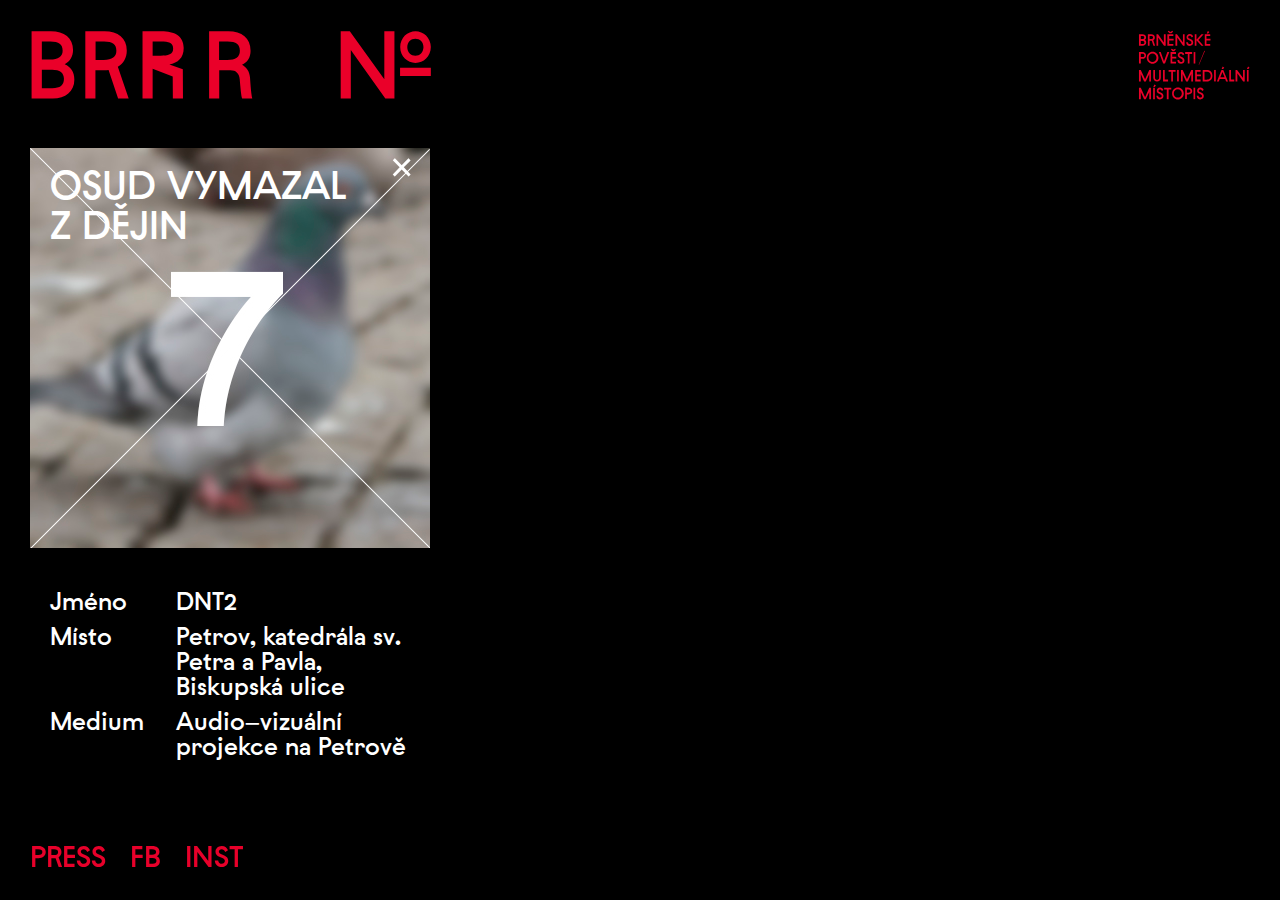
<file: 7.html>
<!DOCTYPE html>
<html>
<head>
    <meta charset='utf-8' />
    <title>BRRRNO – DNT2</title>
    <meta name='viewport' content='initial-scale=1,maximum-scale=1,user-scalable=no' />
    <script src='https://api.tiles.mapbox.com/mapbox-gl-js/v0.54.0/mapbox-gl.js'></script>
    <link href='https://api.tiles.mapbox.com/mapbox-gl-js/v0.54.0/mapbox-gl.css' rel='stylesheet' />
    <link rel="stylesheet" type="text/css" media="screen" href="style.css" />
</head>
<body>


    <div id="header">
        <a href="index.html">
          <img alt="BRRRNO" src="data/header.svg" />
        </a>
      </div>
    
      <div id="subheader">
          <img alt="Brněnské pověsti/multimediální místopis" src="data/subheader.svg" />
      </div>

      <div id="subheader_mobile">
            <p>Brněnské pověsti/multimediální místopis</p>
        </div>
    
    <div id="menu">
      <ul>
        <li>
            <a href="press.html">PRESS</a>
        </li>
    
        <li>
          <a href="https://www.facebook.com/" target="_blank">FB</a>
        </li>
    
        <li>
          <a href="https://www.instagram.com/"target="_blank">INST</a>
        </li>
      </ul>
    </div>
    


<!-- :::::::::::::::::::::::::::::::::::::::::: OBSAH 7 :::::::::::::::::::::::::::::::::::::::::: -->

<div class="obsah" id="obsah1">
        
    <div id="close_button">
        <a href="index.html">×</a>
     </div>

     <div id="nadpis_projektu">
            <h2>
                Osud Vymazal z dějin
            </h2>
    </div>

    <div id="obrazek1">
        <img src="data/lokace/7.jpg">
    </div>

    <div id="info">
        <dl>
        <dt>Jméno</dt>
        <dd>DNT2</dd>
        <dt>Místo</dt>
        <dd>Petrov, katedrála sv. Petra a Pavla, Biskupská ulice</dd>
        <dt>Medium</dt>
        <dd>Audio–vizuální projekce na Petrově</dd>
        </dl>
    </div>
   
<br>

    <div id="popis_projektu">
            <p>Komixové stvárnění smutného konce stavebního kresliče Zděňka Knoppa v hotelu Evropa.</p>
    </div>

</div>

<!-- :::::::::::::::::::::::::::::::::::::::::: KONEC OBSAH 7 :::::::::::::::::::::::::::::::::::::::::: -->

     <!-- ____________________FADER_____________________ -->
     <svg id="fader"></svg>
     <script>
         fadeInPage();
         function fadeInPage() {
             if (!window.AnimationEvent) { return; }
             var fader = document.getElementById('fader');
     fader.classList.add('fade-out');
 }
 </script>

 <!-- ____________________FADER_____________________ --> 
<div id='map'></div>
<script>





mapboxgl.accessToken = 'pk.eyJ1IjoiamFrdWJqYW5lYmEiLCJhIjoiY2p1eDFhcnV4MGVqeDRlbWxodjJyeGJ0ZSJ9.7VKHAibdzmRpc23pe3MwtQ';
const map = new mapboxgl.Map({
container: 'map',
style: 'mapbox://styles/jakubjaneba/cjvb1vlbk0wjn1fkxytrmxny3',
center: [16.604, 49.1945],
zoom: 15.1,
maxZoom: 20,
minZoom: 14
});







 //██████████████████████████████████████ 1 ██████████████████████████████████████
map.on('load', function() {
    map.loadImage('data/numbers/1.png', function(error, image) {
        if (error) throw error;
        map.addImage('1', image);
        map.addLayer({
            "id": "1",
            "type": "symbol",
            "source": {
                "type": "geojson",
                "data": {
                    "type": "FeatureCollection",
                    "features": [{
                        "type": "Feature",
                        "geometry": {
                            "type": "Point",
                            "coordinates": [16.603744, 49.196692]
                        }
                    }]
                }
            },
            "layout": {
                "icon-image": "1",
                "icon-size": 0.25,
                "icon-allow-overlap": true,
                "text-allow-overlap": true
            }
        });
    });
});



map.on('load', function () {

    // Při kliknutí na box places se přesměruje na jinou stránku
    map.on('click', '1', function () {
        window.open(
                '1.html',
                '_top'
            );
        
    });

    // Change the cursor to a pointer when the mouse is over the places layer.
    map.on('mouseenter', '1', function () {
        map.getCanvas().style.cursor = 'pointer';
    });

    // Change it back to a pointer when it leaves.
    map.on('mouseleave', '1', function () {
        map.getCanvas().style.cursor = '';
    });
});

//████████████████████████████████████ 1 END ████████████████████████████████████


 //██████████████████████████████████████ 2 ██████████████████████████████████████
map.on('load', function() {
    map.loadImage('data/numbers/2.png', function(error, image) {
        if (error) throw error;
        map.addImage('2', image);
        map.addLayer({
            "id": "2",
            "type": "symbol",
            "source": {
                "type": "geojson",
                "data": {
                    "type": "FeatureCollection",
                    "features": [{
                        "type": "Feature",
                        "geometry": {
                            "type": "Point",
                            "coordinates": [16.603927, 49.196299]
                        }
                    }]
                }
            },
            "layout": {
                "icon-image": "2",
                "icon-size": 0.25,
                "icon-allow-overlap": true,
                "text-allow-overlap": true
            }
        });
    });
});



map.on('load', function () {

    // Při kliknutí na box places se přesměruje na jinou stránku
    map.on('click', '2', function () {
        window.open(
                '2.html',
                '_top'
            );
        
    });

    // Change the cursor to a pointer when the mouse is over the places layer.
    map.on('mouseenter', '2', function () {
        map.getCanvas().style.cursor = 'pointer';
    });

    // Change it back to a pointer when it leaves.
    map.on('mouseleave', '2', function () {
        map.getCanvas().style.cursor = '';
    });
});

//████████████████████████████████████ 2 END ████████████████████████████████████

 //██████████████████████████████████████ 3 ██████████████████████████████████████
 map.on('load', function() {
    map.loadImage('data/numbers/3.png', function(error, image) {
        if (error) throw error;
        map.addImage('3', image);
        map.addLayer({
            "id": "3",
            "type": "symbol",
            "source": {
                "type": "geojson",
                "data": {
                    "type": "FeatureCollection",
                    "features": [{
                        "type": "Feature",
                        "geometry": {
                            "type": "Point",
                            "coordinates": [16.606519, 49.195979]
                        }
                    }]
                }
            },
            "layout": {
                "icon-image": "3",
                "icon-size": 0.25
            }
        });
    });
});



map.on('load', function () {

    // Při kliknutí na box places se přesměruje na jinou stránku
    map.on('click', '3', function () {
        window.open(
                '3.html',
                '_top'
            );
        
    });

    // Change the cursor to a pointer when the mouse is over the places layer.
    map.on('mouseenter', '3', function () {
        map.getCanvas().style.cursor = 'pointer';
    });

    // Change it back to a pointer when it leaves.
    map.on('mouseleave', '3', function () {
        map.getCanvas().style.cursor = '';
    });
});

//████████████████████████████████████ 3 END ████████████████████████████████████

 //██████████████████████████████████████ 4 ██████████████████████████████████████
 map.on('load', function() {
    map.loadImage('data/numbers/4.png', function(error, image) {
        if (error) throw error;
        map.addImage('4', image);
        map.addLayer({
            "id": "4",
            "type": "symbol",
            "source": {
                "type": "geojson",
                "data": {
                    "type": "FeatureCollection",
                    "features": [{
                        "type": "Feature",
                        "geometry": {
                            "type": "Point",
                            "coordinates": [16.610392, 49.195249]
                        }
                    }]
                }
            },
            "layout": {
                "icon-image": "4",
                "icon-size": 0.25
            }
        });
    });
});



map.on('load', function () {

    // Při kliknutí na box places se přesměruje na jinou stránku
    map.on('click', '4', function () {
        window.open(
                '4.html',
                '_top'
            );
        
    });

    // Change the cursor to a pointer when the mouse is over the places layer.
    map.on('mouseenter', '4', function () {
        map.getCanvas().style.cursor = 'pointer';
    });

    // Change it back to a pointer when it leaves.
    map.on('mouseleave', '4', function () {
        map.getCanvas().style.cursor = '';
    });
});

//████████████████████████████████████ 4 END ████████████████████████████████████

 //██████████████████████████████████████ 5 ██████████████████████████████████████
 map.on('load', function() {
    map.loadImage('data/numbers/5.png', function(error, image) {
        if (error) throw error;
        map.addImage('5', image);
        map.addLayer({
            "id": "5",
            "type": "symbol",
            "source": {
                "type": "geojson",
                "data": {
                    "type": "FeatureCollection",
                    "features": [{
                        "type": "Feature",
                        "geometry": {
                            "type": "Point",
                            "coordinates": [16.612591, 49.195251]
                        }
                    }]
                }
            },
            "layout": {
                "icon-image": "5",
                "icon-size": 0.25,
                "icon-allow-overlap": true,
                "text-allow-overlap": true
            }
        });
    });
});



map.on('load', function () {

    // Při kliknutí na box places se přesměruje na jinou stránku
    map.on('click', '5', function () {
        window.open(
                '5.html',
                '_top'
            );
        
    });

    // Change the cursor to a pointer when the mouse is over the places layer.
    map.on('mouseenter', '5', function () {
        map.getCanvas().style.cursor = 'pointer';
    });

    // Change it back to a pointer when it leaves.
    map.on('mouseleave', '5', function () {
        map.getCanvas().style.cursor = '';
    });
});

//████████████████████████████████████ 5 END ████████████████████████████████████

 //██████████████████████████████████████ 6 ██████████████████████████████████████
 map.on('load', function() {
    map.loadImage('data/numbers/6.png', function(error, image) {
        if (error) throw error;
        map.addImage('6', image);
        map.addLayer({
            "id": "6",
            "type": "symbol",
            "source": {
                "type": "geojson",
                "data": {
                    "type": "FeatureCollection",
                    "features": [{
                        "type": "Feature",
                        "geometry": {
                            "type": "Point",
                            "coordinates": [16.613401, 49.195165]
                        }
                    }]
                }
            },
            "layout": {
                "icon-image": "6",
                "icon-size": 0.25,
                "icon-allow-overlap": true,
                "text-allow-overlap": true
            }
        });
    });
});



map.on('load', function () {

    // Při kliknutí na box places se přesměruje na jinou stránku
    map.on('click', '6', function () {
        window.open(
                '6.html',
                '_top'
            );
        
    });

    // Change the cursor to a pointer when the mouse is over the places layer.
    map.on('mouseenter', '6', function () {
        map.getCanvas().style.cursor = 'pointer';
    });

    // Change it back to a pointer when it leaves.
    map.on('mouseleave', '6', function () {
        map.getCanvas().style.cursor = '';
    });
});

//████████████████████████████████████ 6 END ████████████████████████████████████

 //██████████████████████████████████████ 7 ██████████████████████████████████████
 map.on('load', function() {
    map.loadImage('data/numbers/circle/7_circle.png', function(error, image) {
        if (error) throw error;
        map.addImage('7', image);
        map.addLayer({
            "id": "7",
            "type": "symbol",
            "source": {
                "type": "geojson",
                "data": {
                    "type": "FeatureCollection",
                    "features": [{
                        "type": "Feature",
                        "geometry": {
                            "type": "Point",
                            "coordinates": [16.609042, 49.193961]
                        }
                    }]
                }
            },
            "layout": {
                "icon-image": "7",
                "icon-size": 0.25
            }
        });
    });
});



map.on('load', function () {

    // Při kliknutí na box places se přesměruje na jinou stránku
    map.on('click', '7', function () {
        window.open(
                '7.html',
                '_top'
            );
        
    });

    // Change the cursor to a pointer when the mouse is over the places layer.
    map.on('mouseenter', '7', function () {
        map.getCanvas().style.cursor = 'pointer';
    });

    // Change it back to a pointer when it leaves.
    map.on('mouseleave', '7', function () {
        map.getCanvas().style.cursor = '';
    });
});

//████████████████████████████████████ 7 END ████████████████████████████████████

 //██████████████████████████████████████ 8 ██████████████████████████████████████
 map.on('load', function() {
    map.loadImage('data/numbers/8.png', function(error, image) {
        if (error) throw error;
        map.addImage('8', image);
        map.addLayer({
            "id": "8",
            "type": "symbol",
            "source": {
                "type": "geojson",
                "data": {
                    "type": "FeatureCollection",
                    "features": [{
                        "type": "Feature",
                        "geometry": {
                            "type": "Point",
                            "coordinates": [16.612596, 49.191347]
                        }
                    }]
                }
            },
            "layout": {
                "icon-image": "8",
                "icon-size": 0.25
            }
        });
    });
});



map.on('load', function () {

    // Při kliknutí na box places se přesměruje na jinou stránku
    map.on('click', '8', function () {
        window.open(
                '8.html',
                '_top'
            );
        
    });

    // Change the cursor to a pointer when the mouse is over the places layer.
    map.on('mouseenter', '8', function () {
        map.getCanvas().style.cursor = 'pointer';
    });

    // Change it back to a pointer when it leaves.
    map.on('mouseleave', '8', function () {
        map.getCanvas().style.cursor = '';
    });
});

//████████████████████████████████████ 8 END ████████████████████████████████████
</script>

</body>
</html>
</file>
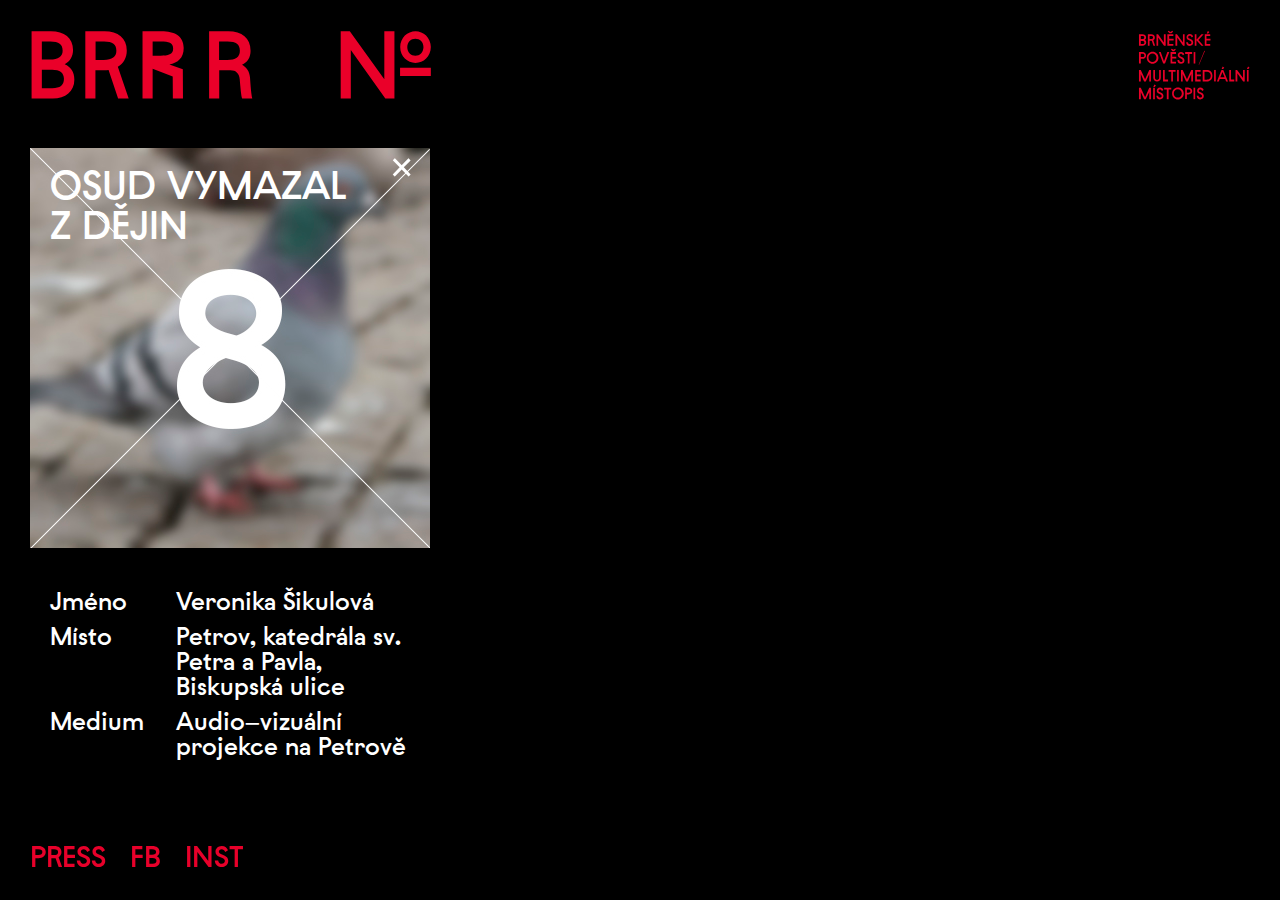
<file: 8.html>
<!DOCTYPE html>
<html>
<head>
    <meta charset='utf-8' />
    <title>BRRRNO – Veronika Šikulová</title>
    <meta name='viewport' content='initial-scale=1,maximum-scale=1,user-scalable=no' />
    <script src='https://api.tiles.mapbox.com/mapbox-gl-js/v0.54.0/mapbox-gl.js'></script>
    <link href='https://api.tiles.mapbox.com/mapbox-gl-js/v0.54.0/mapbox-gl.css' rel='stylesheet' />
    <link rel="stylesheet" type="text/css" media="screen" href="style.css" />
</head>
<body>
    

    <div id="header">
        <a href="index.html">
          <img alt="BRRRNO" src="data/header.svg" />
        </a>
      </div>
    
      <div id="subheader">
          <img alt="Brněnské pověsti/multimediální místopis" src="data/subheader.svg" />
      </div>
    
      <div id="subheader_mobile">
            <p>Brněnské pověsti/multimediální místopis</p>
        </div>

    <div id="menu">
      <ul>
        <li>
            <a href="press.html">PRESS</a>
        </li>
    
        <li>
          <a href="https://www.facebook.com/" target="_blank">FB</a>
        </li>
    
        <li>
          <a href="https://www.instagram.com/"target="_blank">INST</a>
        </li>
      </ul>
    </div>
    

<!-- :::::::::::::::::::::::::::::::::::::::::: OBSAH 8 :::::::::::::::::::::::::::::::::::::::::: -->

<div class="obsah" id="obsah1">
        
    <div id="close_button">
        <a href="index.html">×</a>
     </div>

     <div id="nadpis_projektu">
            <h2>
                Osud Vymazal z dějin
            </h2>
    </div>

    <div id="obrazek1">
        <img src="data/lokace/8.jpg">
    </div>

    <div id="info">
        <dl>
        <dt>Jméno</dt>
        <dd>Veronika Šikulová</dd>
        <dt>Místo</dt>
        <dd>Petrov, katedrála sv. Petra a Pavla, Biskupská ulice</dd>
        <dt>Medium</dt>
        <dd>Audio–vizuální projekce na Petrově</dd>
        </dl>
    </div>
   
<br>

    <div id="popis_projektu">
            <p>Lorem ipsum dolor sit amet consectetur adipisicing elit. Distinctio modi reprehenderit consequuntur, corporis dicta possimus libero nulla quo maiores omnis cum quidem praesentium eaque nemo magni voluptas suscipit excepturi dolorum ea animi soluta assumenda eum! Ducimus cum quo ratione repellat fugit nisi? Maxime maiores quasi aspernatur odit voluptates culpa dolorum nulla rem sit, animi itaque consectetur. Laudantium maiores fugiat eveniet possimus velit, unde consectetur sed nobis laborum illum eius sequi at beatae sunt officiis consequuntur temporibus eligendi quis in quas. Dolore, nobis fugit corporis atque voluptatem temporibus ullam, accusamus, eveniet nisi earum facere eum tempora porro repudiandae optio quasi numquam.</p>
    </div>

</div>

<!-- :::::::::::::::::::::::::::::::::::::::::: KONEC OBSAH 8 :::::::::::::::::::::::::::::::::::::::::: -->


     <!-- ____________________FADER_____________________ -->
     <svg id="fader"></svg>
     <script>
         fadeInPage();
         function fadeInPage() {
             if (!window.AnimationEvent) { return; }
             var fader = document.getElementById('fader');
     fader.classList.add('fade-out');
 }
 </script>

 <!-- ____________________FADER_____________________ --> 
<div id='map'></div>
<script>





mapboxgl.accessToken = 'pk.eyJ1IjoiamFrdWJqYW5lYmEiLCJhIjoiY2p1eDFhcnV4MGVqeDRlbWxodjJyeGJ0ZSJ9.7VKHAibdzmRpc23pe3MwtQ';
const map = new mapboxgl.Map({
container: 'map',
style: 'mapbox://styles/jakubjaneba/cjvb1vlbk0wjn1fkxytrmxny3',
center: [16.604, 49.1945],
zoom: 15.1,
maxZoom: 20,
minZoom: 14
});








 //██████████████████████████████████████ 1 ██████████████████████████████████████
map.on('load', function() {
    map.loadImage('data/numbers/1.png', function(error, image) {
        if (error) throw error;
        map.addImage('1', image);
        map.addLayer({
            "id": "1",
            "type": "symbol",
            "source": {
                "type": "geojson",
                "data": {
                    "type": "FeatureCollection",
                    "features": [{
                        "type": "Feature",
                        "geometry": {
                            "type": "Point",
                            "coordinates": [16.603744, 49.196692]
                        }
                    }]
                }
            },
            "layout": {
                "icon-image": "1",
                "icon-size": 0.25,
                "icon-allow-overlap": true,
                "text-allow-overlap": true
            }
        });
    });
});



map.on('load', function () {

    // Při kliknutí na box places se přesměruje na jinou stránku
    map.on('click', '1', function () {
        window.open(
                '1.html',
                '_top'
            );
        
    });

    // Change the cursor to a pointer when the mouse is over the places layer.
    map.on('mouseenter', '1', function () {
        map.getCanvas().style.cursor = 'pointer';
    });

    // Change it back to a pointer when it leaves.
    map.on('mouseleave', '1', function () {
        map.getCanvas().style.cursor = '';
    });
});

//████████████████████████████████████ 1 END ████████████████████████████████████


 //██████████████████████████████████████ 2 ██████████████████████████████████████
map.on('load', function() {
    map.loadImage('data/numbers/2.png', function(error, image) {
        if (error) throw error;
        map.addImage('2', image);
        map.addLayer({
            "id": "2",
            "type": "symbol",
            "source": {
                "type": "geojson",
                "data": {
                    "type": "FeatureCollection",
                    "features": [{
                        "type": "Feature",
                        "geometry": {
                            "type": "Point",
                            "coordinates": [16.603927, 49.196299]
                        }
                    }]
                }
            },
            "layout": {
                "icon-image": "2",
                "icon-size": 0.25,
                "icon-allow-overlap": true,
                "text-allow-overlap": true
            }
        });
    });
});



map.on('load', function () {

    // Při kliknutí na box places se přesměruje na jinou stránku
    map.on('click', '2', function () {
        window.open(
                '2.html',
                '_top'
            );
        
    });

    // Change the cursor to a pointer when the mouse is over the places layer.
    map.on('mouseenter', '2', function () {
        map.getCanvas().style.cursor = 'pointer';
    });

    // Change it back to a pointer when it leaves.
    map.on('mouseleave', '2', function () {
        map.getCanvas().style.cursor = '';
    });
});

//████████████████████████████████████ 2 END ████████████████████████████████████

 //██████████████████████████████████████ 3 ██████████████████████████████████████
 map.on('load', function() {
    map.loadImage('data/numbers/3.png', function(error, image) {
        if (error) throw error;
        map.addImage('3', image);
        map.addLayer({
            "id": "3",
            "type": "symbol",
            "source": {
                "type": "geojson",
                "data": {
                    "type": "FeatureCollection",
                    "features": [{
                        "type": "Feature",
                        "geometry": {
                            "type": "Point",
                            "coordinates": [16.606519, 49.195979]
                        }
                    }]
                }
            },
            "layout": {
                "icon-image": "3",
                "icon-size": 0.25
            }
        });
    });
});



map.on('load', function () {

    // Při kliknutí na box places se přesměruje na jinou stránku
    map.on('click', '3', function () {
        window.open(
                '3.html',
                '_top'
            );
        
    });

    // Change the cursor to a pointer when the mouse is over the places layer.
    map.on('mouseenter', '3', function () {
        map.getCanvas().style.cursor = 'pointer';
    });

    // Change it back to a pointer when it leaves.
    map.on('mouseleave', '3', function () {
        map.getCanvas().style.cursor = '';
    });
});

//████████████████████████████████████ 3 END ████████████████████████████████████

 //██████████████████████████████████████ 4 ██████████████████████████████████████
 map.on('load', function() {
    map.loadImage('data/numbers/4.png', function(error, image) {
        if (error) throw error;
        map.addImage('4', image);
        map.addLayer({
            "id": "4",
            "type": "symbol",
            "source": {
                "type": "geojson",
                "data": {
                    "type": "FeatureCollection",
                    "features": [{
                        "type": "Feature",
                        "geometry": {
                            "type": "Point",
                            "coordinates": [16.610392, 49.195249]
                        }
                    }]
                }
            },
            "layout": {
                "icon-image": "4",
                "icon-size": 0.25
            }
        });
    });
});



map.on('load', function () {

    // Při kliknutí na box places se přesměruje na jinou stránku
    map.on('click', '4', function () {
        window.open(
                '4.html',
                '_top'
            );
        
    });

    // Change the cursor to a pointer when the mouse is over the places layer.
    map.on('mouseenter', '4', function () {
        map.getCanvas().style.cursor = 'pointer';
    });

    // Change it back to a pointer when it leaves.
    map.on('mouseleave', '4', function () {
        map.getCanvas().style.cursor = '';
    });
});

//████████████████████████████████████ 4 END ████████████████████████████████████

 //██████████████████████████████████████ 5 ██████████████████████████████████████
 map.on('load', function() {
    map.loadImage('data/numbers/5.png', function(error, image) {
        if (error) throw error;
        map.addImage('5', image);
        map.addLayer({
            "id": "5",
            "type": "symbol",
            "source": {
                "type": "geojson",
                "data": {
                    "type": "FeatureCollection",
                    "features": [{
                        "type": "Feature",
                        "geometry": {
                            "type": "Point",
                            "coordinates": [16.612591, 49.195251]
                        }
                    }]
                }
            },
            "layout": {
                "icon-image": "5",
                "icon-size": 0.25,
                "icon-allow-overlap": true,
                "text-allow-overlap": true
            }
        });
    });
});



map.on('load', function () {

    // Při kliknutí na box places se přesměruje na jinou stránku
    map.on('click', '5', function () {
        window.open(
                '5.html',
                '_top'
            );
        
    });

    // Change the cursor to a pointer when the mouse is over the places layer.
    map.on('mouseenter', '5', function () {
        map.getCanvas().style.cursor = 'pointer';
    });

    // Change it back to a pointer when it leaves.
    map.on('mouseleave', '5', function () {
        map.getCanvas().style.cursor = '';
    });
});

//████████████████████████████████████ 5 END ████████████████████████████████████

 //██████████████████████████████████████ 6 ██████████████████████████████████████
 map.on('load', function() {
    map.loadImage('data/numbers/6.png', function(error, image) {
        if (error) throw error;
        map.addImage('6', image);
        map.addLayer({
            "id": "6",
            "type": "symbol",
            "source": {
                "type": "geojson",
                "data": {
                    "type": "FeatureCollection",
                    "features": [{
                        "type": "Feature",
                        "geometry": {
                            "type": "Point",
                            "coordinates": [16.613401, 49.195165]
                        }
                    }]
                }
            },
            "layout": {
                "icon-image": "6",
                "icon-size": 0.25,
                "icon-allow-overlap": true,
                "text-allow-overlap": true
            }
        });
    });
});



map.on('load', function () {

    // Při kliknutí na box places se přesměruje na jinou stránku
    map.on('click', '6', function () {
        window.open(
                '6.html',
                '_top'
            );
        
    });

    // Change the cursor to a pointer when the mouse is over the places layer.
    map.on('mouseenter', '6', function () {
        map.getCanvas().style.cursor = 'pointer';
    });

    // Change it back to a pointer when it leaves.
    map.on('mouseleave', '6', function () {
        map.getCanvas().style.cursor = '';
    });
});

//████████████████████████████████████ 6 END ████████████████████████████████████

 //██████████████████████████████████████ 7 ██████████████████████████████████████
 map.on('load', function() {
    map.loadImage('data/numbers/7.png', function(error, image) {
        if (error) throw error;
        map.addImage('7', image);
        map.addLayer({
            "id": "7",
            "type": "symbol",
            "source": {
                "type": "geojson",
                "data": {
                    "type": "FeatureCollection",
                    "features": [{
                        "type": "Feature",
                        "geometry": {
                            "type": "Point",
                            "coordinates": [16.609042, 49.193961]
                        }
                    }]
                }
            },
            "layout": {
                "icon-image": "7",
                "icon-size": 0.25
            }
        });
    });
});



map.on('load', function () {

    // Při kliknutí na box places se přesměruje na jinou stránku
    map.on('click', '7', function () {
        window.open(
                '7.html',
                '_top'
            );
        
    });

    // Change the cursor to a pointer when the mouse is over the places layer.
    map.on('mouseenter', '7', function () {
        map.getCanvas().style.cursor = 'pointer';
    });

    // Change it back to a pointer when it leaves.
    map.on('mouseleave', '7', function () {
        map.getCanvas().style.cursor = '';
    });
});

//████████████████████████████████████ 7 END ████████████████████████████████████

 //██████████████████████████████████████ 8 ██████████████████████████████████████
 map.on('load', function() {
    map.loadImage('data/numbers/circle/8_circle.png', function(error, image) {
        if (error) throw error;
        map.addImage('8', image);
        map.addLayer({
            "id": "8",
            "type": "symbol",
            "source": {
                "type": "geojson",
                "data": {
                    "type": "FeatureCollection",
                    "features": [{
                        "type": "Feature",
                        "geometry": {
                            "type": "Point",
                            "coordinates": [16.612596, 49.191347]
                        }
                    }]
                }
            },
            "layout": {
                "icon-image": "8",
                "icon-size": 0.25
            }
        });
    });
});



map.on('load', function () {

    // Při kliknutí na box places se přesměruje na jinou stránku
    map.on('click', '8', function () {
        window.open(
                '8.html',
                '_top'
            );
        
    });

    // Change the cursor to a pointer when the mouse is over the places layer.
    map.on('mouseenter', '8', function () {
        map.getCanvas().style.cursor = 'pointer';
    });

    // Change it back to a pointer when it leaves.
    map.on('mouseleave', '8', function () {
        map.getCanvas().style.cursor = '';
    });
});

//████████████████████████████████████ 8 END ████████████████████████████████████
</script>

</body>
</html>
</file>
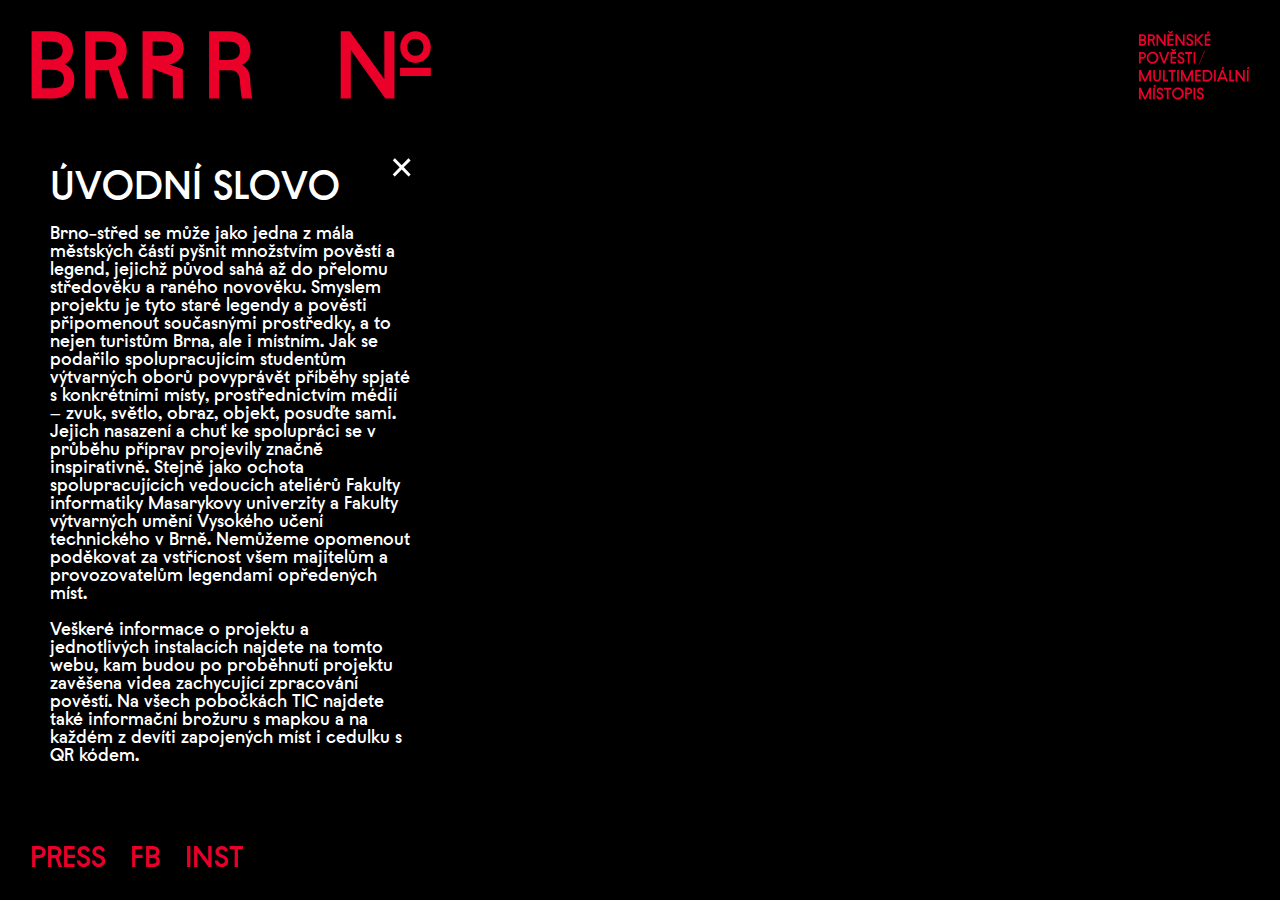
<file: press.html>
<!DOCTYPE html>
<html>
<head>
    <meta charset='utf-8' />
    <title>BRRRNO2 – PRESS</title>
    <meta name='viewport' content='initial-scale=1,maximum-scale=1,user-scalable=no' />
    <script src='https://api.tiles.mapbox.com/mapbox-gl-js/v0.54.0/mapbox-gl.js'></script>
    <link href='https://api.tiles.mapbox.com/mapbox-gl-js/v0.54.0/mapbox-gl.css' rel='stylesheet' />
    <link rel="stylesheet" type="text/css" media="screen" href="style.css" />
</head>
<body>
 

    <div id="header">
        <a href="index.html">
          <img alt="BRRRNO" src="data/header.svg" />
        </a>
      </div>
    
      <div id="subheader">
          <img alt="Brněnské pověsti/multimediální místopis" src="data/subheader.svg" />
      </div>
    
      <div id="subheader_mobile">
            <p>Brněnské pověsti/multimediální místopis</p>
        </div>

    <div id="menu">
      <ul>
        <li>
            <a href="press.html">PRESS</a>
        </li>
    
        <li>
          <a href="https://www.facebook.com/" target="_blank">FB</a>
        </li>
    
        <li>
          <a href="https://www.instagram.com/"target="_blank">INST</a>
        </li>
      </ul>
    </div>
    


<!-- :::::::::::::::::::::::::::::::::::::::::: OBSAH PRESS :::::::::::::::::::::::::::::::::::::::::: -->

<div class="obsah" id="obsahpress">
        
    <div id="close_button">
        <a href="index.html">×</a>
     </div>

     <div class="nadpis_press">
            <h2>
                Úvodní slovo
            </h2>
    </div>

    <div class="text_press">
            <p>
                Brno-střed se může jako jedna z mála městských částí pyšnit množstvím pověstí a legend, jejichž původ sahá až do přelomu středověku a raného novověku. Smyslem projektu je tyto staré legendy a pověsti připomenout současnými prostředky, a to nejen turistům Brna, ale i místním. Jak se podařilo spolupracujícím studentům výtvarných oborů povyprávět příběhy spjaté s konkrétními místy, prostřednictvím médií – zvuk, světlo, obraz, objekt, posuďte sami. Jejich nasazení a chuť ke spolupráci se v průběhu příprav projevily značně inspirativně. Stejně jako ochota spolupracujících vedoucích ateliérů Fakulty informatiky Masarykovy univerzity a Fakulty výtvarných umění Vysokého učení technického v Brně. Nemůžeme opomenout poděkovat za vstřícnost všem majitelům a provozovatelům legendami opředených míst.
                
                <br>
                <br>

                Veškeré informace o projektu a jednotlivých instalacích najdete na tomto webu, kam budou po proběhnutí projektu zavěšena videa zachycující zpracování pověstí. Na všech pobočkách TIC najdete také informační brožuru s mapkou a na každém z devíti zapojených míst i cedulku s QR kódem.
                </p>
    </div>


    <div class="nadpis_press">
        <h2>
            Pořadatelé <br> a partneři
        </h2>
</div>

<div class="text_press">
        <p>
            Brno-střed se může jako jedna z mála městských částí pyšnit množstvím pověstí a legend, jejichž původ sahá až do přelomu středověku a raného novověku. Smyslem projektu je tyto staré legendy a pověsti připomenout současnými prostředky, a to nejen turistům Brna, ale i místním. Jak se podařilo spolupracujícím studentům výtvarných oborů povyprávět příběhy spjaté s konkrétními místy, prostřednictvím médií – zvuk, světlo, obraz, objekt, posuďte sami. Jejich nasazení a chuť ke spolupráci se v průběhu příprav projevily značně inspirativně. Stejně jako ochota spolupracujících vedoucích ateliérů Fakulty informatiky Masarykovy univerzity a Fakulty výtvarných umění Vysokého učení technického v Brně. Nemůžeme opomenout poděkovat za vstřícnost všem majitelům a provozovatelům legendami opředených míst.
            
            <br>
            <br>

            Veškeré informace o projektu a jednotlivých instalacích najdete na tomto webu, kam budou po proběhnutí projektu zavěšena videa zachycující zpracování pověstí. Na všech pobočkách TIC najdete také informační brožuru s mapkou a na každém z devíti zapojených míst i cedulku s QR kódem.
            </p>
</div>














</div>

<!-- :::::::::::::::::::::::::::::::::::::::::: KONEC OBSAH PRESS :::::::::::::::::::::::::::::::::::::::::: -->

     <!-- ____________________FADER_____________________ -->
     <svg id="fader"></svg>
     <script>
         fadeInPage();
         function fadeInPage() {
             if (!window.AnimationEvent) { return; }
             var fader = document.getElementById('fader');
     fader.classList.add('fade-out');
 }
 </script>

 <!-- ____________________FADER_____________________ --> 
<div id='map'>    
</div>






<script>


mapboxgl.accessToken = 'pk.eyJ1IjoiamFrdWJqYW5lYmEiLCJhIjoiY2p1eDFhcnV4MGVqeDRlbWxodjJyeGJ0ZSJ9.7VKHAibdzmRpc23pe3MwtQ';
const map = new mapboxgl.Map({
container: 'map',
style: 'mapbox://styles/jakubjaneba/cjvb1vlbk0wjn1fkxytrmxny3',
center: [16.604, 49.1945],
zoom: 15.1,
maxZoom: 20,
minZoom: 14
});








 //██████████████████████████████████████ 1 ██████████████████████████████████████
map.on('load', function() {
    map.loadImage('data/numbers/1.png', function(error, image) {
        if (error) throw error;
        map.addImage('1', image);
        map.addLayer({
            "id": "1",
            "type": "symbol",
            "source": {
                "type": "geojson",
                "data": {
                    "type": "FeatureCollection",
                    "features": [{
                        "type": "Feature",
                        "geometry": {
                            "type": "Point",
                            "coordinates": [16.603744, 49.196692]
                        }
                    }]
                }
            },
            "layout": {
                "icon-image": "1",
                "icon-size": 0.25
            }
        });
    });
});



map.on('load', function () {

    // Při kliknutí na box places se přesměruje na jinou stránku
    map.on('click', '1', function () {
        window.open(
                '1.html',
                '_top'
            );
        
    });

    // Change the cursor to a pointer when the mouse is over the places layer.
    map.on('mouseenter', '1', function () {
        map.getCanvas().style.cursor = 'pointer';
    });

    // Change it back to a pointer when it leaves.
    map.on('mouseleave', '1', function () {
        map.getCanvas().style.cursor = '';
    });
});

//████████████████████████████████████ 1 END ████████████████████████████████████


 //██████████████████████████████████████ 2 ██████████████████████████████████████
map.on('load', function() {
    map.loadImage('data/numbers/2.png', function(error, image) {
        if (error) throw error;
        map.addImage('2', image);
        map.addLayer({
            "id": "2",
            "type": "symbol",
            "source": {
                "type": "geojson",
                "data": {
                    "type": "FeatureCollection",
                    "features": [{
                        "type": "Feature",
                        "geometry": {
                            "type": "Point",
                            "coordinates": [16.603927, 49.196299]
                        }
                    }]
                }
            },
            "layout": {
                "icon-image": "2",
                "icon-size": 0.25
            }
        });
    });
});



map.on('load', function () {

    // Při kliknutí na box places se přesměruje na jinou stránku
    map.on('click', '2', function () {
        window.open(
                '2.html',
                '_top'
            );
        
    });

    // Change the cursor to a pointer when the mouse is over the places layer.
    map.on('mouseenter', '2', function () {
        map.getCanvas().style.cursor = 'pointer';
    });

    // Change it back to a pointer when it leaves.
    map.on('mouseleave', '2', function () {
        map.getCanvas().style.cursor = '';
    });
});

//████████████████████████████████████ 2 END ████████████████████████████████████

 //██████████████████████████████████████ 3 ██████████████████████████████████████
 map.on('load', function() {
    map.loadImage('data/numbers/3.png', function(error, image) {
        if (error) throw error;
        map.addImage('3', image);
        map.addLayer({
            "id": "3",
            "type": "symbol",
            "source": {
                "type": "geojson",
                "data": {
                    "type": "FeatureCollection",
                    "features": [{
                        "type": "Feature",
                        "geometry": {
                            "type": "Point",
                            "coordinates": [16.606519, 49.195979]
                        }
                    }]
                }
            },
            "layout": {
                "icon-image": "3",
                "icon-size": 0.25
            }
        });
    });
});



map.on('load', function () {

    // Při kliknutí na box places se přesměruje na jinou stránku
    map.on('click', '3', function () {
        window.open(
                '3.html',
                '_top'
            );
        
    });

    // Change the cursor to a pointer when the mouse is over the places layer.
    map.on('mouseenter', '3', function () {
        map.getCanvas().style.cursor = 'pointer';
    });

    // Change it back to a pointer when it leaves.
    map.on('mouseleave', '3', function () {
        map.getCanvas().style.cursor = '';
    });
});

//████████████████████████████████████ 3 END ████████████████████████████████████

 //██████████████████████████████████████ 4 ██████████████████████████████████████
 map.on('load', function() {
    map.loadImage('data/numbers/4.png', function(error, image) {
        if (error) throw error;
        map.addImage('4', image);
        map.addLayer({
            "id": "4",
            "type": "symbol",
            "source": {
                "type": "geojson",
                "data": {
                    "type": "FeatureCollection",
                    "features": [{
                        "type": "Feature",
                        "geometry": {
                            "type": "Point",
                            "coordinates": [16.610392, 49.195249]
                        }
                    }]
                }
            },
            "layout": {
                "icon-image": "4",
                "icon-size": 0.25
            }
        });
    });
});



map.on('load', function () {

    // Při kliknutí na box places se přesměruje na jinou stránku
    map.on('click', '4', function () {
        window.open(
                '4.html',
                '_top'
            );
        
    });

    // Change the cursor to a pointer when the mouse is over the places layer.
    map.on('mouseenter', '4', function () {
        map.getCanvas().style.cursor = 'pointer';
    });

    // Change it back to a pointer when it leaves.
    map.on('mouseleave', '4', function () {
        map.getCanvas().style.cursor = '';
    });
});

//████████████████████████████████████ 4 END ████████████████████████████████████

 //██████████████████████████████████████ 5 ██████████████████████████████████████
 map.on('load', function() {
    map.loadImage('data/numbers/5.png', function(error, image) {
        if (error) throw error;
        map.addImage('5', image);
        map.addLayer({
            "id": "5",
            "type": "symbol",
            "source": {
                "type": "geojson",
                "data": {
                    "type": "FeatureCollection",
                    "features": [{
                        "type": "Feature",
                        "geometry": {
                            "type": "Point",
                            "coordinates": [16.612591, 49.195251]
                        }
                    }]
                }
            },
            "layout": {
                "icon-image": "5",
                "icon-size": 0.25
            }
        });
    });
});



map.on('load', function () {

    // Při kliknutí na box places se přesměruje na jinou stránku
    map.on('click', '5', function () {
        window.open(
                '5.html',
                '_top'
            );
        
    });

    // Change the cursor to a pointer when the mouse is over the places layer.
    map.on('mouseenter', '5', function () {
        map.getCanvas().style.cursor = 'pointer';
    });

    // Change it back to a pointer when it leaves.
    map.on('mouseleave', '5', function () {
        map.getCanvas().style.cursor = '';
    });
});

//████████████████████████████████████ 5 END ████████████████████████████████████

 //██████████████████████████████████████ 6 ██████████████████████████████████████
 map.on('load', function() {
    map.loadImage('data/numbers/6.png', function(error, image) {
        if (error) throw error;
        map.addImage('6', image);
        map.addLayer({
            "id": "6",
            "type": "symbol",
            "source": {
                "type": "geojson",
                "data": {
                    "type": "FeatureCollection",
                    "features": [{
                        "type": "Feature",
                        "geometry": {
                            "type": "Point",
                            "coordinates": [16.613401, 49.195165]
                        }
                    }]
                }
            },
            "layout": {
                "icon-image": "6",
                "icon-size": 0.25
            }
        });
    });
});



map.on('load', function () {

    // Při kliknutí na box places se přesměruje na jinou stránku
    map.on('click', '6', function () {
        window.open(
                '6.html',
                '_top'
            );
        
    });

    // Change the cursor to a pointer when the mouse is over the places layer.
    map.on('mouseenter', '6', function () {
        map.getCanvas().style.cursor = 'pointer';
    });

    // Change it back to a pointer when it leaves.
    map.on('mouseleave', '6', function () {
        map.getCanvas().style.cursor = '';
    });
});

//████████████████████████████████████ 6 END ████████████████████████████████████

 //██████████████████████████████████████ 7 ██████████████████████████████████████
 map.on('load', function() {
    map.loadImage('data/numbers/7.png', function(error, image) {
        if (error) throw error;
        map.addImage('7', image);
        map.addLayer({
            "id": "7",
            "type": "symbol",
            "source": {
                "type": "geojson",
                "data": {
                    "type": "FeatureCollection",
                    "features": [{
                        "type": "Feature",
                        "geometry": {
                            "type": "Point",
                            "coordinates": [16.609042, 49.193961]
                        }
                    }]
                }
            },
            "layout": {
                "icon-image": "7",
                "icon-size": 0.25
            }
        });
    });
});



map.on('load', function () {

    // Při kliknutí na box places se přesměruje na jinou stránku
    map.on('click', '7', function () {
        window.open(
                '7.html',
                '_top'
            );
        
    });

    // Change the cursor to a pointer when the mouse is over the places layer.
    map.on('mouseenter', '7', function () {
        map.getCanvas().style.cursor = 'pointer';
    });

    // Change it back to a pointer when it leaves.
    map.on('mouseleave', '7', function () {
        map.getCanvas().style.cursor = '';
    });
});

//████████████████████████████████████ 7 END ████████████████████████████████████

 //██████████████████████████████████████ 8 ██████████████████████████████████████
 map.on('load', function() {
    map.loadImage('data/numbers/8.png', function(error, image) {
        if (error) throw error;
        map.addImage('8', image);
        map.addLayer({
            "id": "8",
            "type": "symbol",
            "source": {
                "type": "geojson",
                "data": {
                    "type": "FeatureCollection",
                    "features": [{
                        "type": "Feature",
                        "geometry": {
                            "type": "Point",
                            "coordinates": [16.612596, 49.191347]
                        }
                    }]
                }
            },
            "layout": {
                "icon-image": "8",
                "icon-size": 0.25
            }
        });
    });
});



map.on('load', function () {

    // Při kliknutí na box places se přesměruje na jinou stránku
    map.on('click', '8', function () {
        window.open(
                '8.html',
                '_top',
            );
        
    });

    // Change the cursor to a pointer when the mouse is over the places layer.
    map.on('mouseenter', '8', function () {
        map.getCanvas().style.cursor = 'pointer';
    });

    // Change it back to a pointer when it leaves.
    map.on('mouseleave', '8', function () {
        map.getCanvas().style.cursor = '';
    });
});

//████████████████████████████████████ 8 END ████████████████████████████████████





//::::::::::::::::::::::::::::::::::::::::::::::::::::::::::::::::::::::::::::::::::::::::






</script>

</body>
</html>
</file>
<file: style.css>
html, body, div, span, applet, object, iframe,
h1, h2, h3, h4, h5, h6, p, blockquote, pre,
a, abbr, acronym, address, big, cite, code,
del, dfn, em, img, ins, kbd, q, s, samp,
small, strike, strong, sub, sup, tt, var,
b, u, i, center,
dl, dt, dd, ol, ul, li,
fieldset, form, label, legend,
table, caption, tbody, tfoot, thead, tr, th, td,
article, aside, canvas, details, embed, 
figure, figcaption, footer, header, hgroup, 
menu, nav, output, ruby, section, summary,
time, mark, audio, video {
	margin: 0;
	padding: 0;
	border: 0;
	font-size: 100%;
	font: inherit;
	vertical-align: baseline;
}
/* HTML5 display-role reset for older browsers */
article, aside, details, figcaption, figure, 
footer, header, hgroup, menu, nav, section {
	display: block;
}
body {
	line-height: 1;
}
ol, ul {
	list-style: none;
}
blockquote, q {
	quotes: none;
}
blockquote:before, blockquote:after,
q:before, q:after {
	content: '';
	content: none;
}
table {
	border-collapse: collapse;
	border-spacing: 0;
}


/*___________________________________________________________*/



@font-face {
    font-family: 'Plusss';
    font-weight: normal;
    src: url('data/fonts/PlusssBrrrno-Regular.eot');
    src: url('data/fonts/PlusssBrrrno-Regular.eot') format('embedded-opentype');
    src: url('data/fonts/PlusssBrrrno-Regular.woff2') format('woff2');
    src: url('data/fonts/PlusssBrrrno-Regular.woff') format('woff');
}

/*--------------------------------FADER IN OUT--------------------------------*/
#fader {
    position: fixed;
    visibility: visible;
    top: 0;
    left: 0;
    width: 100%;
    height: 100%;
    z-index: -2900;
    pointer-events: none;
    background: black;
    animation-duration: 3s;
    animation-timing-function: ease-in-out;
}



@keyframes fade-out {
    from { opacity: 1 }
      to { opacity: 0 }
}

@keyframes fade-in {
    from { opacity: 0 }
      to { opacity: 1 }
}

#fader.fade-out {
    opacity: 0;
    animation-name: fade-out;
}

#fader.fade-in {
    opacity: 1;
    animation-name: fade-in;
}


/*----------------------------------------------------------------*/



#map { 
    position:absolute; 
    top:0; 
    bottom:0; 
    width:100%;
    z-index: -3000; 

}



body{

    font-family: Plusss, Arial, sans-serif;
    background-color: black;
}





a{
    color: #e8002a;
    text-transform: uppercase;
    text-decoration: none;
}

a:hover{
    color: white;
}

#header img{
    position: absolute;
    top: 30px;
    left: 30px;
    height: 70px;
    z-index: 100;
}

#header{
    pointer-events:none;
}

#subheader img{
    position: absolute;
    top: 30px;
    right: 30px;
    height: 70px;
    z-index: 100;
}

#subheader_mobile{
    visibility: hidden;
}

#subheader{
    pointer-events:none;
}

#menu{
    position: absolute;
    bottom: 30px;
    left: 30px;
    z-index: 2000;
}

li {
    display: inline;
    margin-right: 20px;
  }

  li a{
      font-size: 30px;
  }

#close_button{
    display: block;
    position: fixed;
    box-sizing: border-box;
    font-size: 40px;
    left: 390px;
    top: 145px;
    z-index: 5000;
}

#close_button a{
    color: white;
}

#close_button a:hover{
    color: #e8002a;
}

h2{
    font-size: 40px;
    color: white;
    text-transform: uppercase;
}

#nadpis_projektu{
    position: absolute;
    padding: 15px 80px 20px 20px;

}


#obrazek1{
    width:400px;
    height: 400px;
    padding-bottom: 20px;
}


.obsah{
    display: block;
    position: absolute;
    box-sizing: border-box;
    margin-top: 130px;
    margin-left: 30px;
    width: 400px;
    height: calc(100vh - 215px);
    z-index: 2000;
    background-color: black;
    overflow: scroll;
}



dt{
    font-size: 25px;
    float: left;
    width: 35%;
    padding-bottom: 10px;
    color: white;
}

dd{
    font-size: 25px;
    float: left;
    width: 65%;
    padding-bottom: 10px;
    color: white;
}

#info{
    display: block;
    padding:20px;
}


#popis_projektu{
    padding:180px 20px 20px 20px;
}


p{
    font-size: 18px;
    color: white;
}




/* PRESS */


.nadpis_press{
    padding: 15px 80px 20px 20px;

}


.text_press{
    padding:0px 20px 20px 20px;
}




















/*__________________________________________MEDIA QUERIES______________________________*/




@media (min-height: 850px) {
    .obsah{height: 635px;}
}


@media only screen and (max-width: 453px) and (min-width: 311px){
    #fader {
    position: fixed;
    visibility: visible;
    top: 0;
    left: 0;
    width: 100%;
    height: 100%;
    z-index: -2900;
    pointer-events: none;
    background: black;
    animation-duration: 3s;
    animation-timing-function: ease-in-out;
    }

    #header img{
        top: 20px;
        left: 20px;
        height: 30px;
        z-index: 100;

    }
    
    #subheader img{
        visibility: hidden;
    }

    #subheader_mobile{
        visibility: visible;
        position: absolute;
        top:60px;
        left: 20px;
    }

    #subheader_mobile p{
        color: #e8002a;
        font-size: 15px;
    }


    #menu{
        bottom: 40px;
        left: 20px;
    }

    #close_button{
        display: block;
    position: fixed;
    box-sizing: border-box;
    font-size: 40px;
    left: auto;
    right:13vw;
    top: 100px;
    z-index: 5000;
    }

    h2{
        font-size: 30px;
        color: white;
        text-transform: uppercase;
    }

    #nadpis_projektu{
        position: absolute;
        padding: 15px 70px 20px 20px;
    
    }


    #obrazek1{
        width: 100%;
        height: auto;
        padding-bottom: 20px;
    }



    #obrazek1 img{
        width: 100%;
        height: auto;
    }

    .obsah{
    display: block;
    position: absolute;
    box-sizing: border-box;
    margin-top: 90px;
    margin-left: 20px;
    width: 89vw;
    height: calc(100vh - 170px);
    z-index: 2000;
    background-color: black;
    overflow: scroll;
    }

    dt{
        font-size: 20px;
        float: left;
        width: 40%;
        padding-bottom: 10px;
        color: white;
    }
    
    dd{
        font-size: 20px;
        float: left;
        width: 60%;
        padding-bottom: 10px;
        color: white;
    }

    #popis_projektu{
        padding:200px 20px 20px 20px;
    }

}

@media only screen and (max-width: 607px) and (min-width: 454px){

    #subheader img{
        visibility: hidden;
    }

    #subheader_mobile{
        visibility: visible;
        position: absolute;
        top: 110px;
        left: 30px;
    }

    #subheader_mobile p{
        color: #e8002a;
        font-size: 18px;
    }

    .obsah{
        display: block;
        position: absolute;
        box-sizing: border-box;
        margin-top: 140px;
        margin-left: 30px;
        width: 89vw;
        height: calc(100vh - 220px);
        z-index: 2000;
        background-color: black;
        overflow: scroll;
        }

        #obrazek1{
            width: 100%;
            height: auto;
            padding-bottom: 20px;
        }
    
    
    
        #obrazek1 img{
            width: 100%;
            height: auto;
        }

        #close_button{
            display: block;
        position: fixed;
        box-sizing: border-box;
        font-size: 40px;
        left: auto;
        right:9vw;
        top: 150px;
        z-index: 5000;
        }











}
</file>
